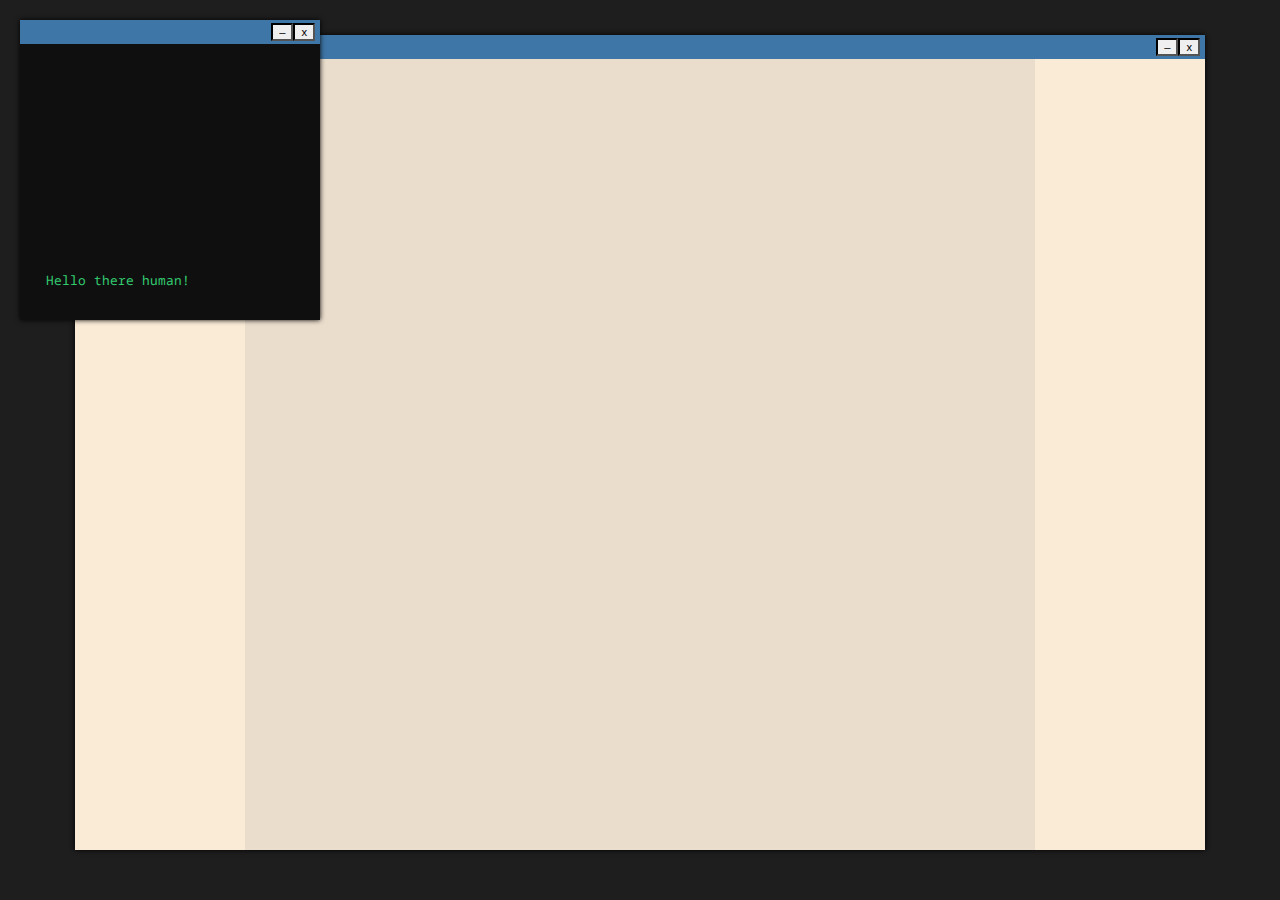
<file: TicTacToe/index.html>
<!DOCTYPE html>
<html lang="en">
<head>
    <meta charset="UTF-8">
    <meta name="viewport" content="width=device-width, initial-scale=1.0">
    <title>Tic Tac Toe</title>
    
    
    <template id="_Box">
        <div >
            
        </div>
    </template>

    <template id="_Terminal">
        <div>
            <div>
                <span class="terminal_text">
                </span>
                <span class="loading_ellipsis">...</span>
            </div>
        </div>
        
    </template>

    <template id="_Window">
            <header>
                <div class="window_title">
                    
                </div>
                <button>–</button>
                <button>x</button>
            </header>
    </template>

    <script src="CTicTacToe.js"></script>
    <script src="ui.js"></script>
    <script src="game.js"></script>
    <link rel="stylesheet" type="text/css" href="style.css" />

</head>
<body>
    <iup-window id="board_window">
        <div>
            <iup-board></iup-board>
        </div>
    </iup-window>
    <iup-window id="terminal_window">
        <div>
            <iup-terminal id="typing_terminal">
            </iup-terminal>
        </div>
    </iup-window>
</body>
</html>
</file>
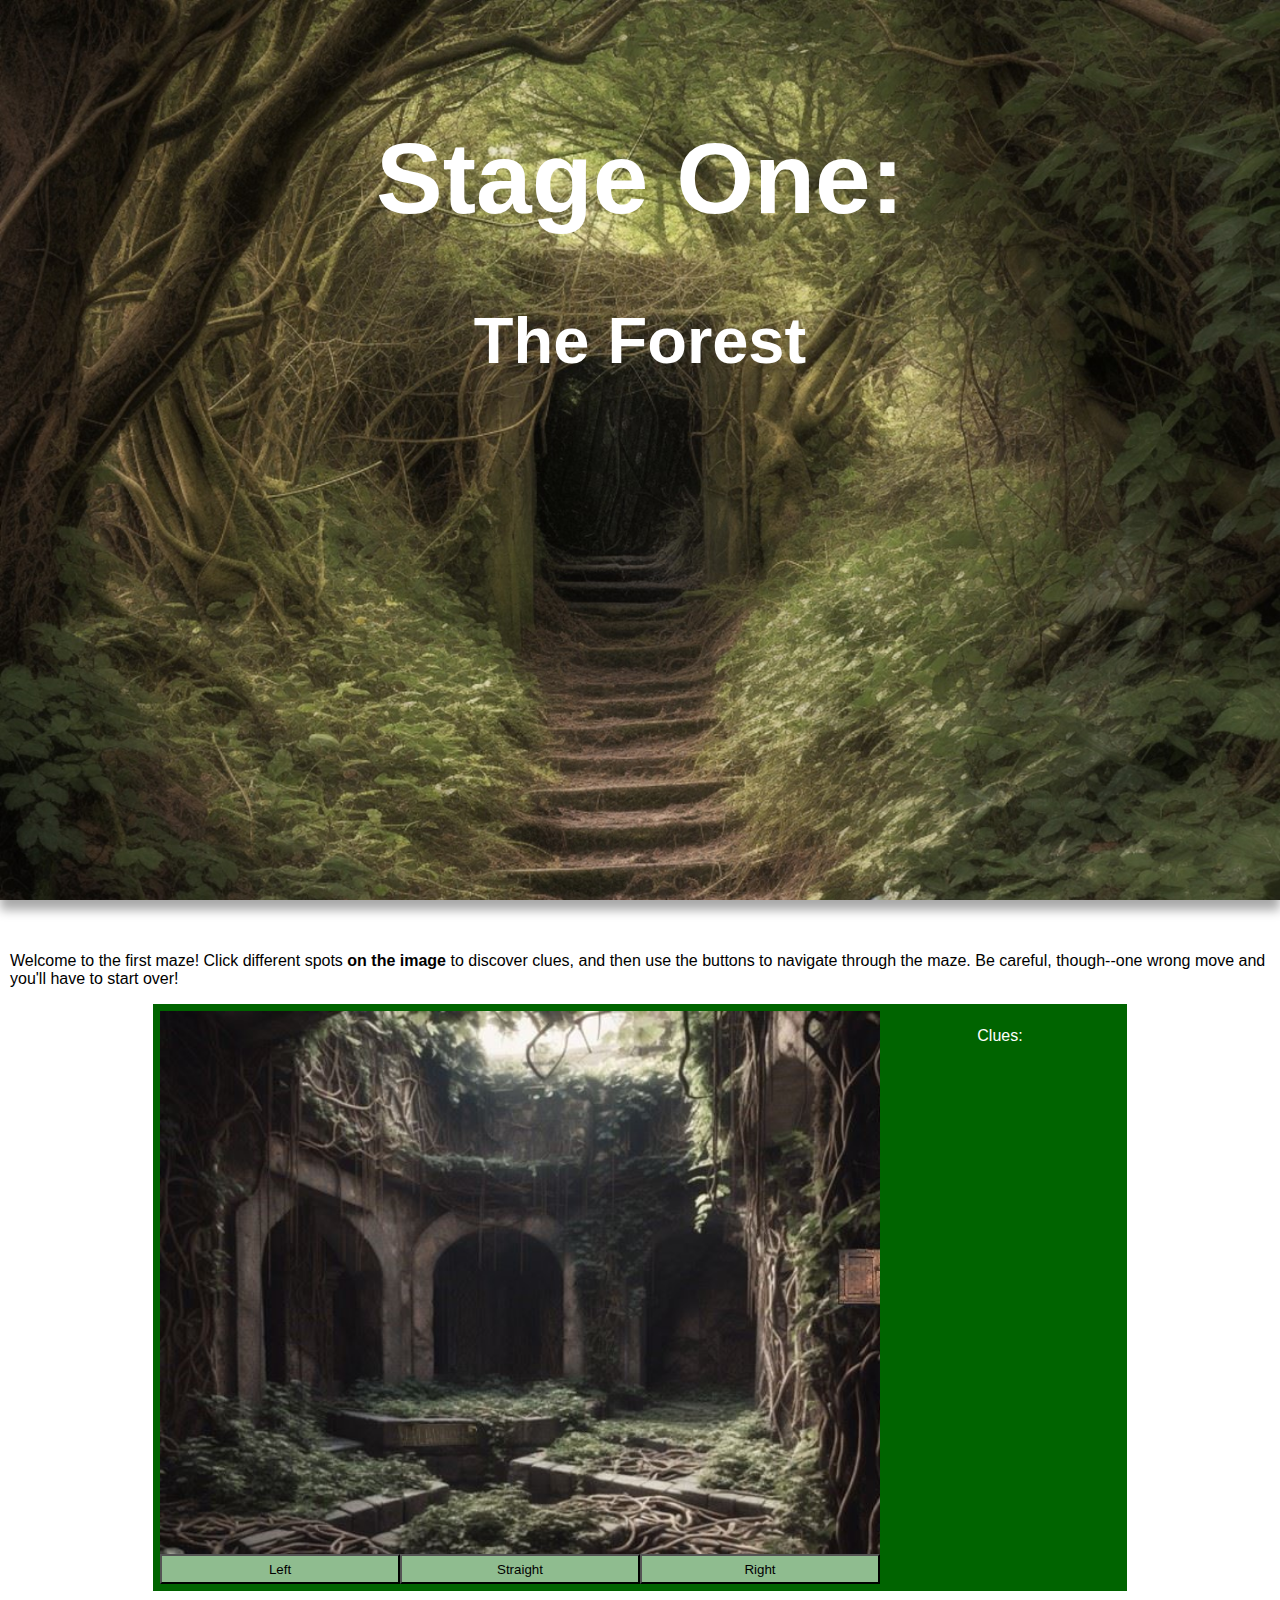
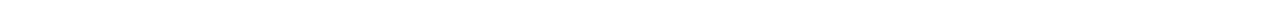
<file: FirstMaze.html>
<!DOCTYPE html>
<html lang="en">
<head>
    <!--Pictures were generated by Midjourney-->
    <meta charset="UTF-8">
    <meta name="viewport" content="width=device-width, initial-scale=1.0">
    <title>First Maze</title>
    <style>
        body{
            margin: 0;
            padding: 0;
            font-family:'Segoe UI', Tahoma, Geneva, Verdana, sans-serif;
        }
        h1, h2, .display{
            margin-left: auto;
            margin-right: auto;
        }
        h1{
            font-size: 100px;
            color: white;
        }
        h2{
            font-size: 65px;
            color: white;
        }
        button{
            background-color:darkseagreen;
        }
        button:hover{
            background-color:rgb(100, 136, 100);
            color: white;
        }

        .title{
            background-image: url(Forest.JPG);
            background-attachment: fixed;
            background-repeat: no-repeat;
            background-size: cover;
            top: 0;
            height:  100vh;
            box-shadow: 0px 10px 10px darkgrey;
        }

        .display{
            display: grid;
            grid-template-rows:  repeat(2, 1fr);
            grid-template-columns:  repeat(4, 1fr);
            width: 75%;
            border: 7px solid darkgreen;
            background-color: darkgreen;
            min-width: 250px;
        }
        #mazeImage{
            grid-row-start: 1;
            grid-row-end: 3;
            grid-column-start: 1;
            grid-column-end: 4;
            width: 100%;
        }
        #left{
            grid-row-start: 3;
            grid-row-end: 4;
            grid-column-start: 1;
            grid-column-end: 2;
            min-height: 30px;
            max-height: 40px;
        } 
        #straight{
            grid-row-start: 3;
            grid-row-end: 4;
            grid-column-start: 2;
            grid-column-end: 3;
            min-height: 30px;
            max-height: 40px;
        } 
        #right{
            grid-row-start: 3;
            grid-row-end: 4;
            grid-column-start: 2;
            grid-column: 3;
            min-height: 30px;
            max-height: 40px;
        }
        .sidepanel{
            grid-row-start: 1;
            grid-row-end: 4;
            grid-column-start: 4;
            grid-column-end: 5;
            background-color:darkgreen;
            color: white;
        }
        #notes{
            max-width: 100%;
            min-width: 80%;
            min-height: 25%;
            max-height: 80%;
            visibility: hidden;
        }
        #key{
            color: white;
            visibility: hidden;
        }

        .instructions{
            margin: 10px;
        }

    </style>
</head>
<body>
    <div class="title">
        <br>
        <br>
        <br>
        <h1 align="center">Stage One:</h1>
        <h2 align = "center">The Forest</h2>
        <br>
    </div>
    <br>
    <br>
    <div class="instructions">
        <p margin="20px">Welcome to the first maze!  Click different spots <b>on the image</b> to discover clues, and then use the buttons to navigate through the maze.  Be careful, though--one wrong move and you'll have to start over!</p>
    </div>

    <div class="display" align="center">
        <img id="mazeImage" src="GreenOneFinal.JPG">
        <button id="left" >Left</button>
        <button id="straight">Straight</button>
        <button id="right">Right</button>
        <div class="sidepanel">
            <p>Clues:  </p>
            <textarea id="notes">Welcome to the maze!  Click around to look for clues! &#13;&#10Hint:  Look around the bottom left quadrant of the image.</textarea>
            <p id="key">Go Left</p>
        </div>
    </div>
    <br>


    <script defer>
        let mazeImage = document.getElementById("mazeImage");
        let notes = document.getElementById("notes");
        let key = document.getElementById("key");
        let left = document.getElementById("left");
        let straight = document.getElementById("straight");
        let right = document.getElementById("right");

        let scene = 1;

        mazeImage.onclick = function(){
            let x = event.offsetX;
            let y = event.offsetY;
            console.log(x, y);
            console.log(mazeImage.width +", "+ mazeImage.height);
            if (scene == 1){
                //note
                if(x>0.95*mazeImage.width && x<mazeImage.width && y>0.44*mazeImage.height && y<0.53*mazeImage.height){
                    console.log("Success!");
                    notes.style.visibility = "visible";
                }
                //clue
                if(x>0.31*mazeImage.width && x<0.45*mazeImage.width && y>0.74*mazeImage.height && y<0.80*mazeImage.height){
                    key.style.visibility = "visible";
                }
            }
            if (scene == 2){
                //notes
                if(x>0.43*mazeImage.width && x<0.47*mazeImage.width && y>0.80*mazeImage.height && y<0.87*mazeImage.height){
                    notes.style.visibility = "visible";
                }
            }
            if (scene == 3){
                //notes
                if(x>0.68*mazeImage.width && x<0.72*mazeImage.width && y>0.26*mazeImage.height && y<0.33*mazeImage.height){
                    notes.style.visibility = "visible";
                }
            }
        }

        let fail = function(){
            scene = 100;
            mazeImage.src = 'DeadEndThree.JPG';
            notes.style.visibility = "visible";
            key.style.visibility = "hidden";
            notes.value = "Sorry, it looks like you hit a dead end!  Refresh the page to try again.";
            left.style.visibility = "hidden";
            straight.style.visibility = "hidden";
            right.style.visibility = "hidden";
        }
        let clearInventory = function(){
            notes.style.visibility = "hidden";
            key.style.visibility = "hidden";
        }

        left.onclick = function(){//success
            //Setting up the scene
            mazeImage.src = "GreenTwoFinal.JPG";
            scene = 2;
            clearInventory();
            notes.value = "Derecha\nBeing bilingual (or having Google) might help here";
            //navigation
            left.onclick = function(){//fail2
                fail();
            }
            straight.onclick = function(){//fail2
                fail();
            }
            right.onclick = function(){//success2
                //Setting up the scene
                mazeImage.src = "GreenThreeFinal.JPG";
                scene = 3;
                clearInventory();
                notes.value = "Tout droit";
                //navigation
                left.onclick = function(){//fail3
                    fail();
                }
                straight.onclick = function(){
                    mazeImage.src = "GreenEnd.JPG";
                    scene = 4;
                    notes.style.visibility = "visible";
                    notes.value = "Congratulations, you have completed stage one of the maze!  Click the link to continue.";
                    left.style.visibility = "hidden";
                    straight.innerHTML = "<a href='https://lainey-moffett.github.io/SavingWinterTwo/SecondMaze'>Click here to move on</a>";
                    right.style.visibility = "hidden";
                }
                right.onclick = function(){//fail3
                    fail();
                }
            }
        }
        straight.onclick = function(){//fail
            fail();
        }
        right.onclick = function(){//fail
            fail();
        }

    </script>
</body>
</html>
</file>
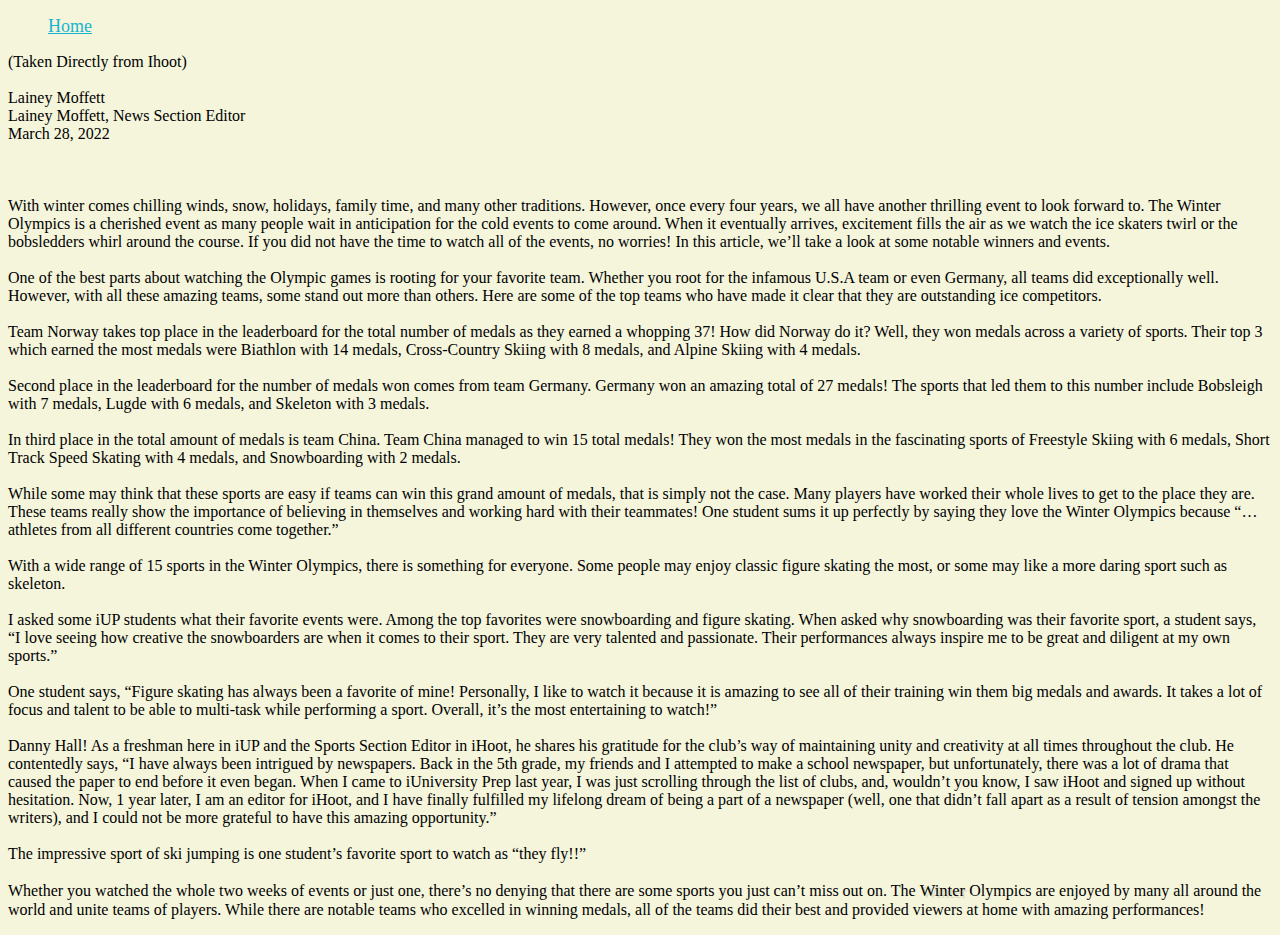
<file: iHootArticleFive.html>
<!DOCTYPE html>
<html lang="en">
<head>
    <meta charset="UTF-8">
    <meta http-equiv="X-UA-Compatible" content="IE=edge">
    <meta name="viewport" content="width=device-width, initial-scale=1.0">
    <link rel="stylesheet", href="ihoot1.css">
    <title>THE WONDERFUL WINTER OLYMPICS</title>
</head>
<body>

    <div class="navbar">
        <nav>
            <ul>
                <a href="index.html" id="homepage" align = "center" style="color: #19b3d1; font-size: large;">Home</a>
            </ul>
        </nav>
    </div>

    <p>
        (Taken Directly from Ihoot)
        <br> <br>
        Lainey Moffett
        <br>
        Lainey Moffett, News Section Editor
        <br>
        March 28, 2022
        <br>
        <br>
        <br>
        <br>
        With winter comes chilling winds, snow, holidays, family time, and many other traditions. However, once every four years, we all have another thrilling event to look forward to. The Winter Olympics is a cherished event as many people wait in anticipation for the cold events to come around. When it eventually arrives, excitement fills the air as we watch the ice skaters twirl or the bobsledders whirl around the course. If you did not have the time to watch all of the events, no worries! In this article, we’ll take a look at some notable winners and events.  
        <br>
         <br>

         One of the best parts about watching the Olympic games is rooting for your favorite team. Whether you root for the infamous U.S.A team or even Germany, all teams did exceptionally well. However, with all these amazing teams, some stand out more than others. Here are some of the top teams who have made it clear that they are outstanding ice competitors.
<br>
<br>
Team Norway takes top place in the leaderboard for the total number of medals as they earned a whopping 37! How did Norway do it? Well, they won medals across a variety of sports. Their top 3 which earned the most medals were Biathlon with 14 medals, Cross-Country Skiing with 8 medals, and Alpine Skiing with 4 medals. 
<br>
<br>
Second place in the leaderboard for the number of medals won comes from team Germany.  Germany won an amazing total of 27 medals! The sports that led them to this number include Bobsleigh with 7 medals, Lugde with 6 medals, and Skeleton with 3 medals. 
<br>
<br>
In third place in the total amount of medals is team China. Team China managed to win 15 total medals! They won the most medals in the fascinating sports of Freestyle Skiing with 6 medals, Short Track Speed Skating with 4 medals, and Snowboarding with 2 medals. 
<br>
<br>
While some may think that these sports are easy if teams can win this grand amount of medals, that is simply not the case. Many players have worked their whole lives to get to the place they are. These teams really show the importance of believing in themselves and working hard with their teammates! One student sums it up perfectly by saying they love the Winter Olympics because “…athletes from all different countries come together.”
         <br>
         <br>
         With a wide range of 15 sports in the Winter Olympics, there is something for everyone. Some people may enjoy classic figure skating the most, or some may like a more daring sport such as skeleton. 
<br>
<br>
I asked some iUP students what their favorite events were. Among the top favorites were snowboarding and figure skating. When asked why snowboarding was their favorite sport, a student says, “I love seeing how creative the snowboarders are when it comes to their sport. They are very talented and passionate. Their performances always inspire me to be great and diligent at my own sports.” 
<br>
<br>
One student says, “Figure skating has always been a favorite of mine! Personally, I like to watch it because it is amazing to see all of their training win them big medals and awards. It takes a lot of focus and talent to be able to multi-task while performing a sport. Overall, it’s the most entertaining to watch!”
<br>
<br>
Danny Hall! As a freshman here in iUP and the Sports Section Editor in iHoot, he shares his gratitude for the club’s way of maintaining unity and creativity at all times throughout the club. He contentedly says, “I have always been intrigued by newspapers. Back in the 5th grade, my friends and I attempted to make a school newspaper, but unfortunately, there was a lot of drama that caused the paper to end before it even began. When I came to iUniversity Prep last year, I was just scrolling through the list of clubs, and, wouldn’t you know, I saw iHoot and signed up without hesitation. Now, 1 year later, I am an editor for iHoot, and I have finally fulfilled my lifelong dream of being a part of a newspaper (well, one that didn’t fall apart as a result of tension amongst the writers), and I could not be more grateful to have this amazing opportunity.” 
<br>
<br>
The impressive sport of ski jumping is one student’s favorite sport to watch as “they fly!!”
<br>
<br>
Whether you watched the whole two weeks of events or just one, there’s no denying that there are some sports you just can’t miss out on. The <a id="key" href="key5.txt" download><mark>Winter </mark></a> Olympics are enjoyed by many all around the world and unite teams of players. While there are notable teams who excelled in winning medals, all of the teams did their best and provided viewers at home with amazing performances!

</body>
</html>
</file>
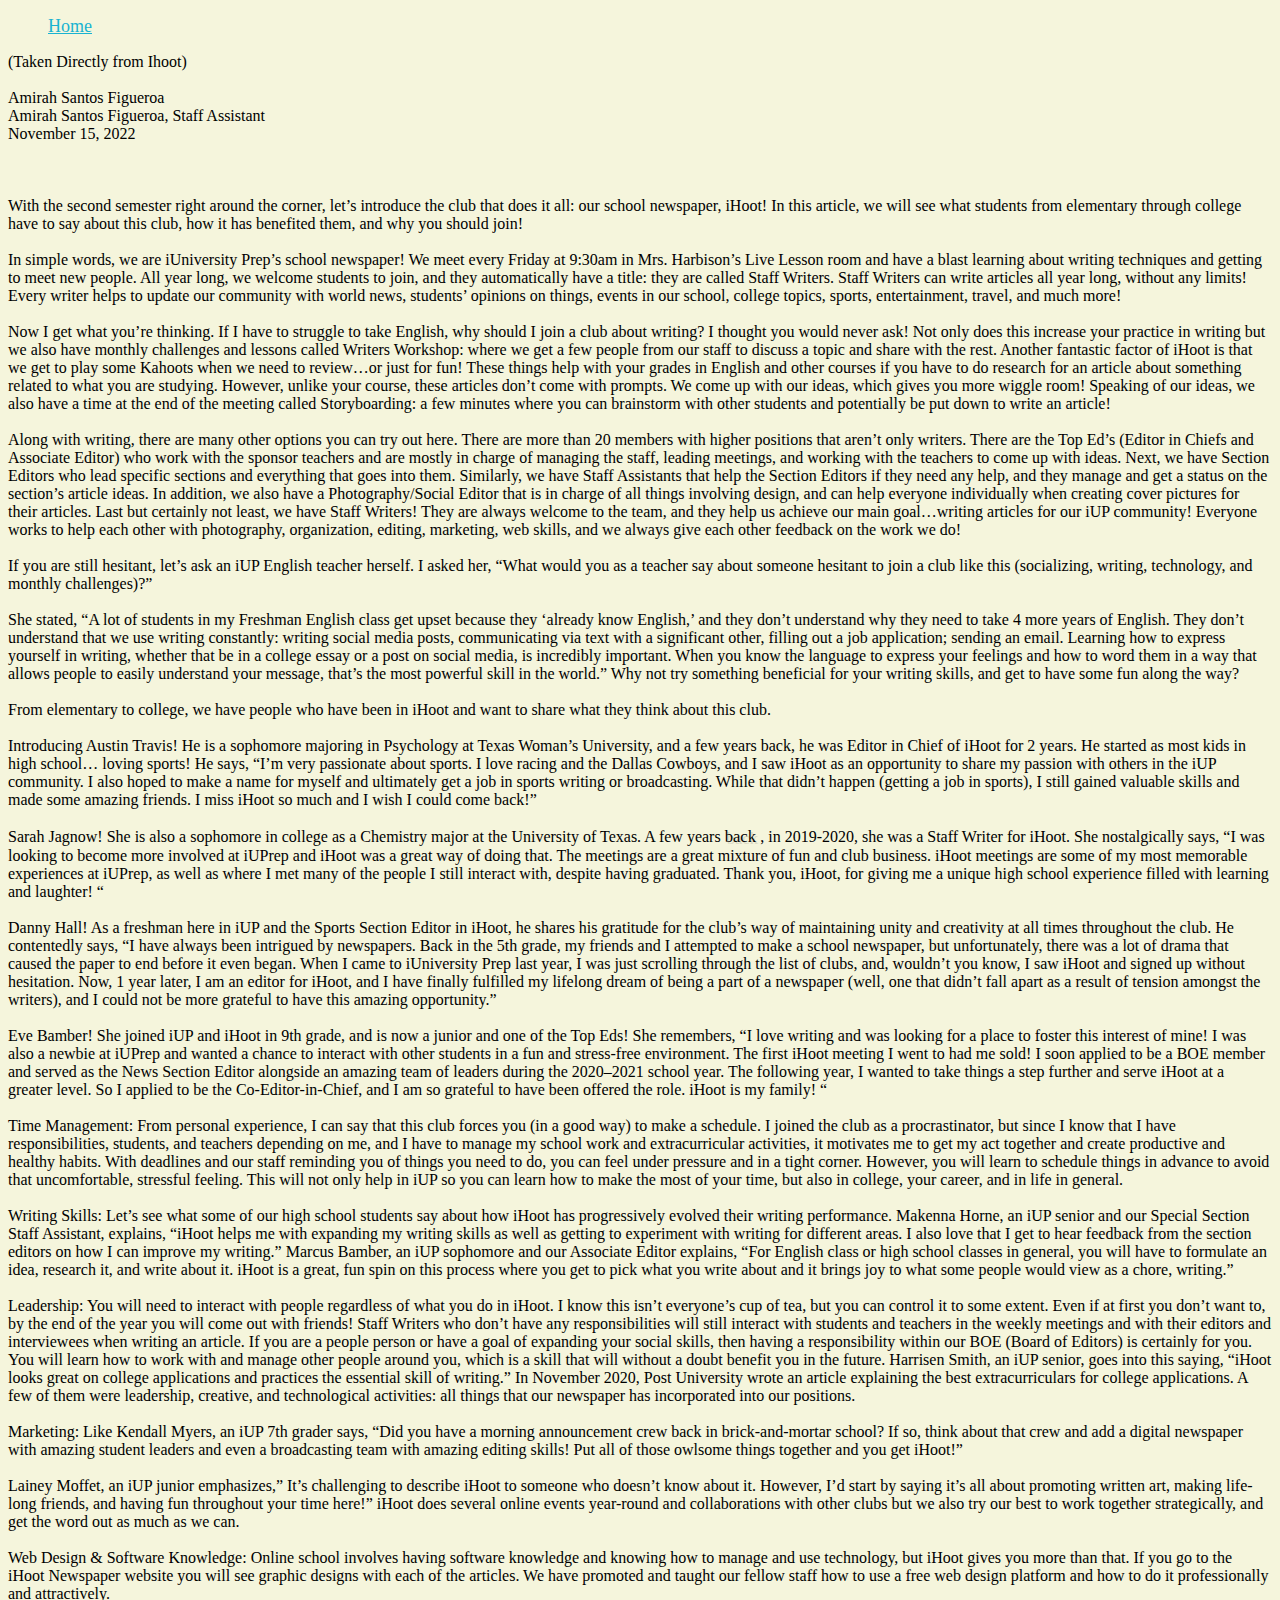
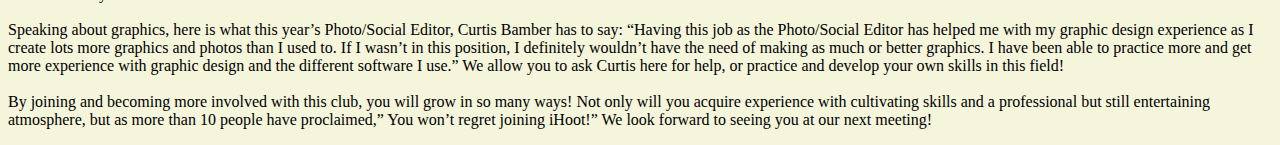
<file: iHootArticleFour.html>
<!DOCTYPE html>
<html lang="en">
<head>
    <meta charset="UTF-8">
    <meta http-equiv="X-UA-Compatible" content="IE=edge">
    <meta name="viewport" content="width=device-width, initial-scale=1.0">
    <link rel="stylesheet", href="ihoot1.css">
    <title>WHY JOIN IHOOT?</title>
</head>
<body>

    <div class="navbar">
        <nav>
            <ul>
                <a href="/Homepage/home.html" id="homepage" align = "center" style="color: #19b3d1; font-size: large;">Home</a>
            </ul>
        </nav>
    </div>

    <p>
        (Taken Directly from Ihoot)
        <br> <br>
        Amirah Santos Figueroa
        <br>
        Amirah Santos Figueroa, Staff Assistant
        <br>
        November 15, 2022
        <br>
        <br>
        <br>
        <br>
        With the second semester right around the corner, let’s introduce the club that does it all: our school newspaper, iHoot! In this article, we will see what students from elementary through college have to say about this club, how it has benefited them, and why you should join! 
        <br>
         <br>

In simple words, we are iUniversity Prep’s school newspaper! We meet every Friday at 9:30am in Mrs. Harbison’s Live Lesson room and have a blast learning about writing techniques and getting to meet new people. All year long, we welcome students to join, and they automatically have a title: they are called Staff Writers. Staff Writers can write articles all year long, without any limits! Every writer helps to update our community with world news, students’ opinions on things, events in our school, college topics, sports, entertainment, travel, and much more!
<br>
<br>
Now I get what you’re thinking. If I have to struggle to take English, why should I join a club about writing? I thought you would never ask! Not only does this increase your practice in writing but we also have monthly challenges and lessons called Writers Workshop: where we get a few people from our staff to discuss a topic and share with the rest. Another fantastic factor of iHoot is that we get to play some Kahoots when we need to review…or just for fun! These things help with your grades in English and other courses if you have to do research for an article about something related to what you are studying. However, unlike your course, these articles don’t come with prompts. We come up with our ideas, which gives you more wiggle room! Speaking of our ideas, we also have a time at the end of the meeting called Storyboarding: a few minutes where you can brainstorm with other students and potentially be put down to write an article!
<br>
<br>
Along with writing, there are many other options you can try out here. There are more than 20 members with higher positions that aren’t only writers. There are the Top Ed’s (Editor in Chiefs and Associate Editor) who work with the sponsor teachers and are mostly in charge of managing the staff, leading meetings, and working with the teachers to come up with ideas. Next, we have Section Editors who lead specific sections and everything that goes into them. Similarly, we have Staff Assistants that help the Section Editors if they need any help, and they manage and get a status on the section’s article ideas. In addition, we also have a Photography/Social Editor that is in charge of all things involving design, and can help everyone individually when creating cover pictures for their articles. Last but certainly not least, we have Staff Writers! They are always welcome to the team, and they help us achieve our main goal…writing articles for our iUP community! Everyone works to help each other with photography, organization, editing, marketing, web skills, and we always give each other feedback on the work we do!
<br>
<br>
If you are still hesitant, let’s ask an iUP English teacher herself. I asked her, “What would you as a teacher say about someone hesitant to join a club like this (socializing, writing, technology, and monthly challenges)?”
<br>
<br>
She stated, “A lot of students in my Freshman English class get upset because they ‘already know English,’ and they don’t understand why they need to take 4 more years of English. They don’t understand that we use writing constantly: writing social media posts, communicating via text with a significant other, filling out a job application; sending an email. Learning how to express yourself in writing, whether that be in a college essay or a post on social media, is incredibly important. When you know the language to express your feelings and how to word them in a way that allows people to easily understand your message, that’s the most powerful skill in the world.” Why not try something beneficial for your writing skills, and get to have some fun along the way?
         <br>
         <br>
         From elementary to college, we have people who have been in iHoot and want to share what they think about this club.
<br>
<br>
Introducing Austin Travis! He is a sophomore majoring in Psychology at Texas Woman’s University, and a few years back, he was Editor in Chief of iHoot for 2 years. He started as most kids in high school… loving sports! He says, “I’m very passionate about sports. I love racing and the Dallas Cowboys, and I saw iHoot as an opportunity to share my passion with others in the iUP community. I also hoped to make a name for myself and ultimately get a job in sports writing or broadcasting. While that didn’t happen (getting a job in sports), I still gained valuable skills and made some amazing friends. I miss iHoot so much and I wish I could come back!”
<br>
<br>
Sarah Jagnow! She is also a sophomore in college as a Chemistry major at the University of Texas. A few years <a id="key" href="key4.txt" download><mark>back </mark></a>, in 2019-2020, she was a Staff Writer for iHoot. She nostalgically says, “I was looking to become more involved at iUPrep and iHoot was a great way of doing that. The meetings are a great mixture of fun and club business. iHoot meetings are some of my most memorable experiences at iUPrep, as well as where I met many of the people I still interact with, despite having graduated. Thank you, iHoot, for giving me a unique high school experience filled with learning and laughter! “
<br>
<br>
Danny Hall! As a freshman here in iUP and the Sports Section Editor in iHoot, he shares his gratitude for the club’s way of maintaining unity and creativity at all times throughout the club. He contentedly says, “I have always been intrigued by newspapers. Back in the 5th grade, my friends and I attempted to make a school newspaper, but unfortunately, there was a lot of drama that caused the paper to end before it even began. When I came to iUniversity Prep last year, I was just scrolling through the list of clubs, and, wouldn’t you know, I saw iHoot and signed up without hesitation. Now, 1 year later, I am an editor for iHoot, and I have finally fulfilled my lifelong dream of being a part of a newspaper (well, one that didn’t fall apart as a result of tension amongst the writers), and I could not be more grateful to have this amazing opportunity.” 
<br>
<br>
Eve Bamber! She joined iUP and iHoot in 9th grade, and is now a junior and one of the Top Eds! She remembers, “I love writing and was looking for a place to foster this interest of mine! I was also a newbie at iUPrep and wanted a chance to interact with other students in a fun and stress-free environment. The first iHoot meeting I went to had me sold! I soon applied to be a BOE member and served as the News Section Editor alongside an amazing team of leaders during the 2020–2021 school year. The following year, I wanted to take things a step further and serve iHoot at a greater level. So I applied to be the Co-Editor-in-Chief, and I am so grateful to have been offered the role. iHoot is my family! “
<br>
<br>
Time Management: From personal experience, I can say that this club forces you (in a good way) to make a schedule. I joined the club as a procrastinator, but since I know that I have responsibilities, students, and teachers depending on me, and I have to manage my school work and extracurricular activities, it motivates me to get my act together and create productive and healthy habits. With deadlines and our staff reminding you of things you need to do, you can feel under pressure and in a tight corner. However, you will learn to schedule things in advance to avoid that uncomfortable, stressful feeling. This will not only help in iUP so you can learn how to make the most of your time, but also in college, your career, and in life in general.
<br>
<br>
Writing Skills: Let’s see what some of our high school students say about how iHoot has progressively evolved their writing performance. Makenna Horne, an iUP senior and our Special Section Staff Assistant, explains, “iHoot helps me with expanding my writing skills as well as getting to experiment with writing for different areas. I also love that I get to hear feedback from the section editors on how I can improve my writing.” Marcus Bamber, an iUP sophomore and our Associate Editor explains, “For English class or high school classes in general, you will have to formulate an idea, research it, and write about it. iHoot is a great, fun spin on this process where you get to pick what you write about and it brings joy to what some people would view as a chore, writing.”
<br>
<br>
Leadership: You will need to interact with people regardless of what you do in iHoot. I know this isn’t everyone’s cup of tea, but you can control it to some extent. Even if at first you don’t want to, by the end of the year you will come out with friends! Staff Writers who don’t have any responsibilities will still interact with students and teachers in the weekly meetings and with their editors and interviewees when writing an article. If you are a people person or have a goal of expanding your social skills, then having a responsibility within our BOE (Board of Editors) is certainly for you. You will learn how to work with and manage other people around you, which is a skill that will without a doubt benefit you in the future. Harrisen Smith, an iUP senior, goes into this saying, “iHoot looks great on college applications and practices the essential skill of writing.” In November 2020, Post University wrote an article explaining the best extracurriculars for college applications. A few of them were leadership, creative, and technological activities: all things that our newspaper has incorporated into our positions.
<br>
<br>
Marketing: Like Kendall Myers, an iUP 7th grader says, “Did you have a morning announcement crew back in brick-and-mortar school? If so, think about that crew and add a digital newspaper with amazing student leaders and even a broadcasting team with amazing editing skills! Put all of those owlsome things together and you get iHoot!” 
<br>
<br>
Lainey Moffet, an iUP junior emphasizes,” It’s challenging to describe iHoot to someone who doesn’t know about it. However, I’d start by saying it’s all about promoting written art, making life-long friends, and having fun throughout your time here!” iHoot does several online events year-round and collaborations with other clubs but we also try our best to work together strategically, and get the word out as much as we can.
<br>
<br>
Web Design & Software Knowledge: Online school involves having software knowledge and knowing how to manage and use technology, but iHoot gives you more than that. If you go to the iHoot Newspaper website you will see graphic designs with each of the articles. We have promoted and taught our fellow staff how to use a free web design platform and how to do it professionally and attractively.
<br>
<br>
Speaking about graphics, here is what this year’s Photo/Social Editor, Curtis Bamber has to say: “Having this job as the Photo/Social Editor has helped me with my graphic design experience as I create lots more graphics and photos than I used to. If I wasn’t in this position, I definitely wouldn’t have the need of making as much or better graphics. I have been able to practice more and get more experience with graphic design and the different software I use.” We allow you to ask Curtis here for help, or practice and develop your own skills in this field!
<br>
<br>
By joining and becoming more involved with this club, you will grow in so many ways! Not only will you acquire experience with cultivating skills and a professional but still entertaining atmosphere, but as more than 10 people have proclaimed,” You won’t regret joining iHoot!” We look forward to seeing you at our next meeting!
</body>
</html>
</file>
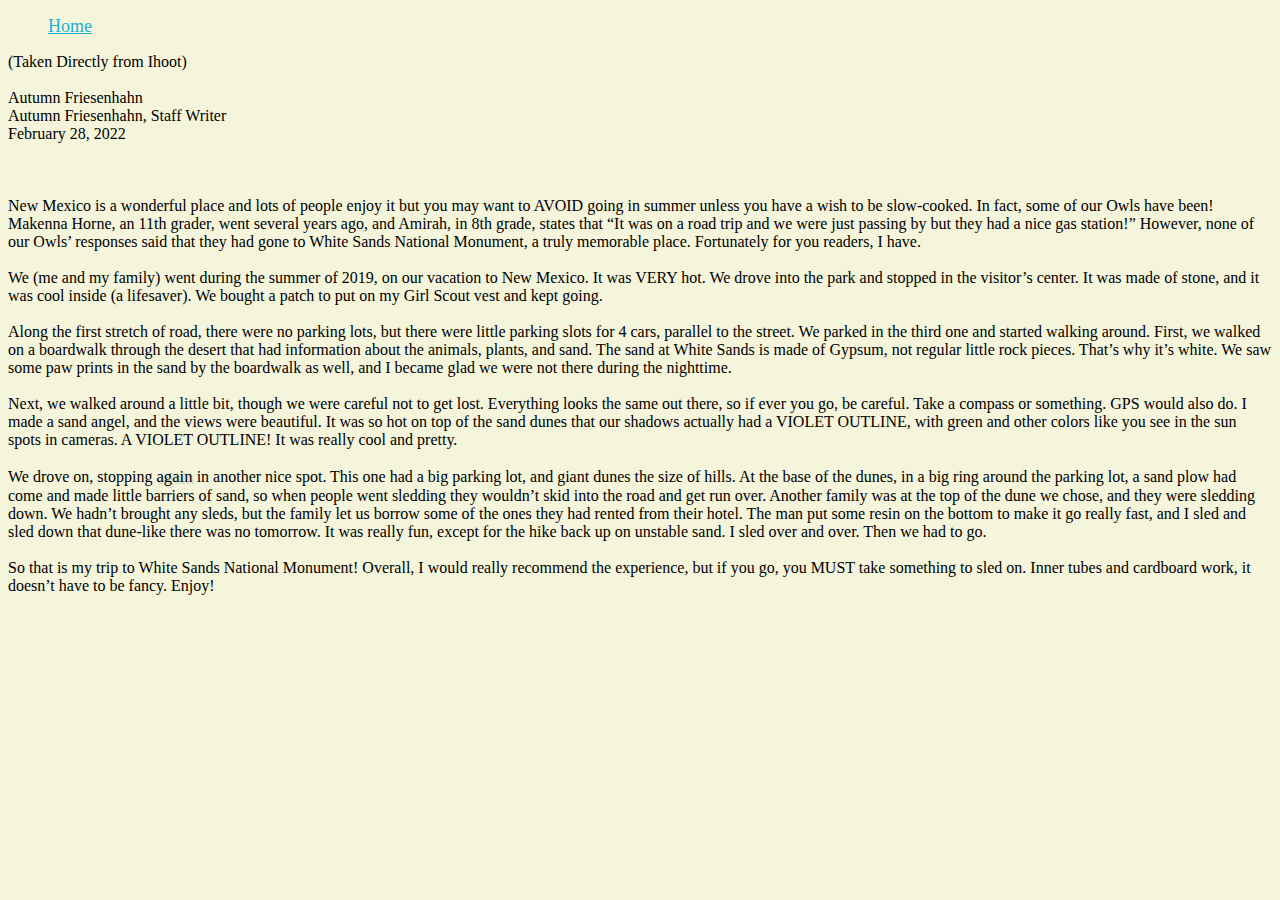
<file: iHootArticleOne.html>
<!DOCTYPE html>
<html lang="en">
<head>
    <meta charset="UTF-8">
    <meta http-equiv="X-UA-Compatible" content="IE=edge">
    <meta name="viewport" content="width=device-width, initial-scale=1.0">
    <link rel="stylesheet", href="ihoot1.css">
    <title>WHITE SANDS</title>
</head>
<body>

    <div class="navbar">
        <nav>
            <ul>
                <a href="index.html" id="homepage" align = "center" style="color: #19b3d1; font-size: large;">Home</a>
            </ul>
        </nav>
    </div>

    <p>
        (Taken Directly from Ihoot)
        <br> <br>
        Autumn Friesenhahn
        <br>
        Autumn Friesenhahn, Staff Writer
        <br>
        February 28, 2022
        <br>
        <br>
        <br>
        <br>
        New Mexico is a wonderful place and lots of people enjoy it but you may want to AVOID going in summer unless you have a wish to be slow-cooked. In fact, some of our Owls have been! Makenna Horne, an 11th grader, went several years ago, and Amirah, in 8th grade, states that “It was on a road trip and we were just passing by but they had a nice gas station!” However, none of our Owls’ responses said that they had gone to White Sands National Monument, a truly memorable place. Fortunately for you readers, I have.
        <br>
         <br>
        
         We (me and my family) went during the summer of 2019, on our vacation to New Mexico. It was VERY hot. We drove into the park and stopped in the visitor’s center. It was made of stone, and it was cool inside (a lifesaver). We bought a patch to put on my Girl Scout vest and kept going. 
        <br>
         <br>
        
         Along the first stretch of road, there were no parking lots, but there were little parking slots for 4 cars, parallel to the street. We parked in the third one and started walking around. First, we walked on a boardwalk through the desert that had information about the animals, plants, and sand. The sand at White Sands is made of Gypsum, not regular little rock pieces. That’s why it’s white. We saw some paw prints in the sand by the boardwalk as well, and I became glad we were not there during the nighttime.
         <br>
         <br>
         Next, we walked around a little bit, though we were careful not to get lost. Everything looks the same out there, so if ever you go, be careful. Take a compass or something. GPS would also do. I made a sand angel, and the views were beautiful. It was so hot on top of the sand dunes that our shadows actually had a VIOLET OUTLINE, with green and other colors like you see in the sun spots in cameras. A VIOLET OUTLINE! It was really cool and pretty.
         <br>
        <br>
        We drove on, stopping <a id="key" href="key1.txt" download><mark>again </mark> in another nice spot. This one had a big parking lot, and giant dunes the size of hills. At the base of the dunes, in a big ring around the parking lot, a sand plow had come and made little barriers of sand, so when people went sledding they wouldn’t skid into the road and get run over. Another family was at the top of the dune we chose, and they were sledding down. We hadn’t brought any sleds, but the family let us borrow some of the ones they had rented from their hotel. The man put some resin on the bottom to make it go really fast, and I sled and sled down that dune-like there was no tomorrow. It was really fun, except for the hike back up on unstable sand. I sled over and over. Then we had to go.
        <br>
        <br>
        So that is my trip to White Sands National Monument! Overall, I would really recommend the experience, but if you go, you MUST take something to sled on. Inner tubes and cardboard work, it doesn’t have to be fancy. Enjoy!
</body>
</html>
</file>
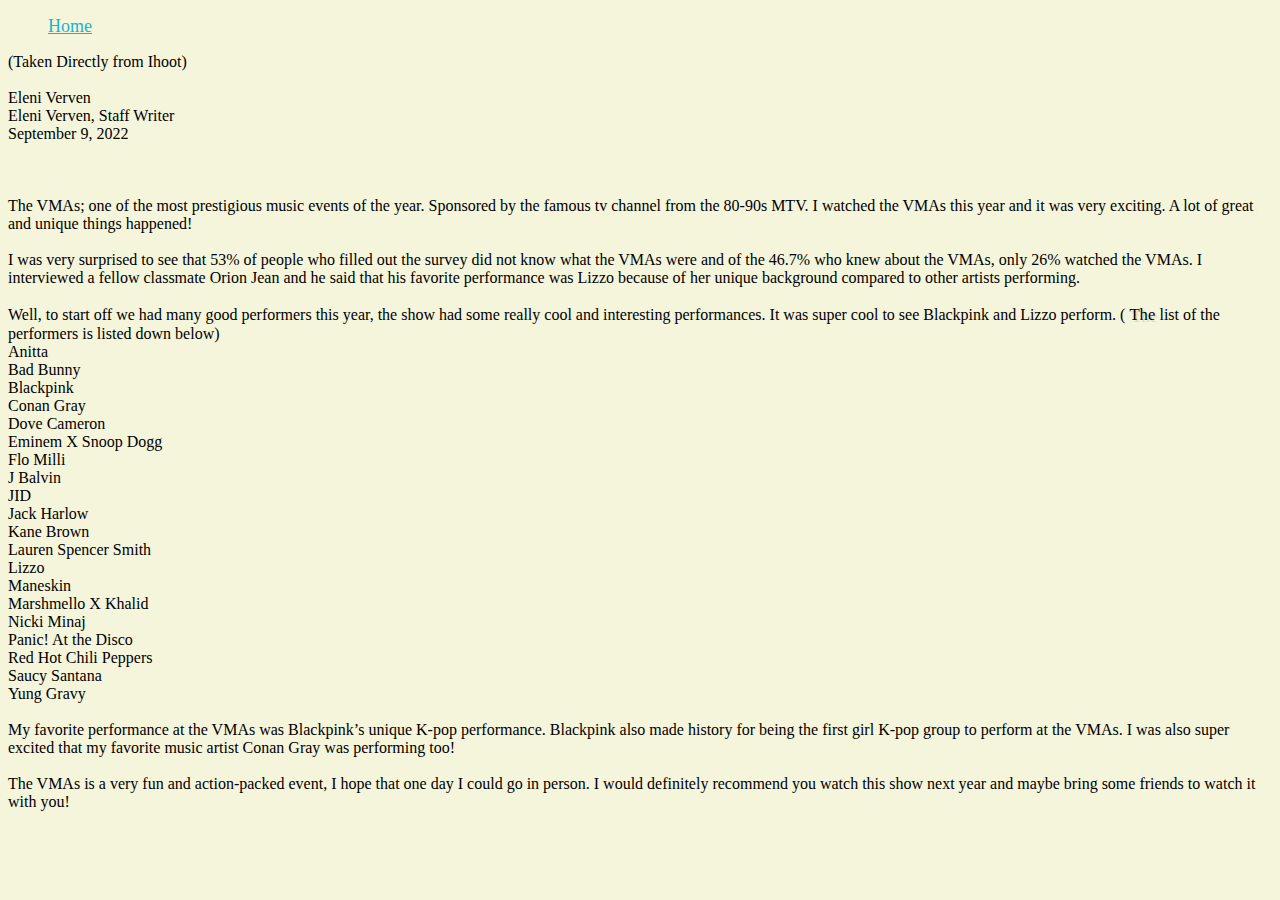
<file: iHootArticleSix.html>
<!DOCTYPE html>
<html lang="en">
<head>
    <meta charset="UTF-8">
    <meta http-equiv="X-UA-Compatible" content="IE=edge">
    <meta name="viewport" content="width=device-width, initial-scale=1.0">
    <link rel="stylesheet", href="ihoot1.css">
    <title>The VMAs</title>
</head>
<body>

    <div class="navbar">
        <nav>
            <ul>
                <a href="index.html" id="homepage" align = "center" style="color: #19b3d1; font-size: large;">Home</a>
            </ul>
        </nav>
    </div>

    <p>
        (Taken Directly from Ihoot)
        <br> <br>
        Eleni Verven
        <br>
        Eleni Verven, Staff Writer
        <br>
        September 9, 2022
        <br>
        <br>
        <br>
        <br>
        The VMAs; one of the most prestigious music events of the year. Sponsored by the famous tv channel from the 80-90s MTV. I watched the VMAs this year and it was very exciting. A lot of great and unique things happened! 
        <br>
         <br>
        
         I was very surprised to see that 53% of people who filled out the survey did not know what the VMAs were and of the 46.7% who knew about the VMAs, only 26% watched the VMAs. I interviewed a fellow classmate Orion Jean and he said that his favorite performance was Lizzo because of her unique background compared to other artists performing.
         <br>
         <br>
         Well, to start off we had many good performers this year, the show had some really cool and interesting performances. It was super cool to see Blackpink and Lizzo perform. ( <a id="key" href="key6.txt" download><mark>The </mark></a>list of the performers is listed down below)
<br>
Anitta 
<br>
Bad Bunny
<br>
Blackpink
<br>
Conan Gray
<br>
Dove Cameron
<br>
Eminem X Snoop Dogg
<br>
Flo Milli 
<br>
J Balvin
<br>
JID
<br>
Jack Harlow
<br>
Kane Brown
<br>
Lauren Spencer Smith
<br>
Lizzo
<br>
Maneskin
<br>
Marshmello X Khalid
<br>
Nicki Minaj
<br>
Panic! At the Disco
<br>
Red Hot Chili Peppers
<br>
Saucy Santana
<br>
Yung Gravy
         <br>
        <br>
        My favorite performance at the VMAs was Blackpink’s unique K-pop performance. Blackpink also made history for being the first girl K-pop group to perform at the VMAs. I was also super excited that my favorite music artist Conan Gray was performing too! 
        <br>
        <br>
        The VMAs is a very fun and action-packed event, I hope that one day I could go in person. I would definitely recommend you watch this show next year and maybe bring some friends to watch it with you!
</body>
</html>
</file>
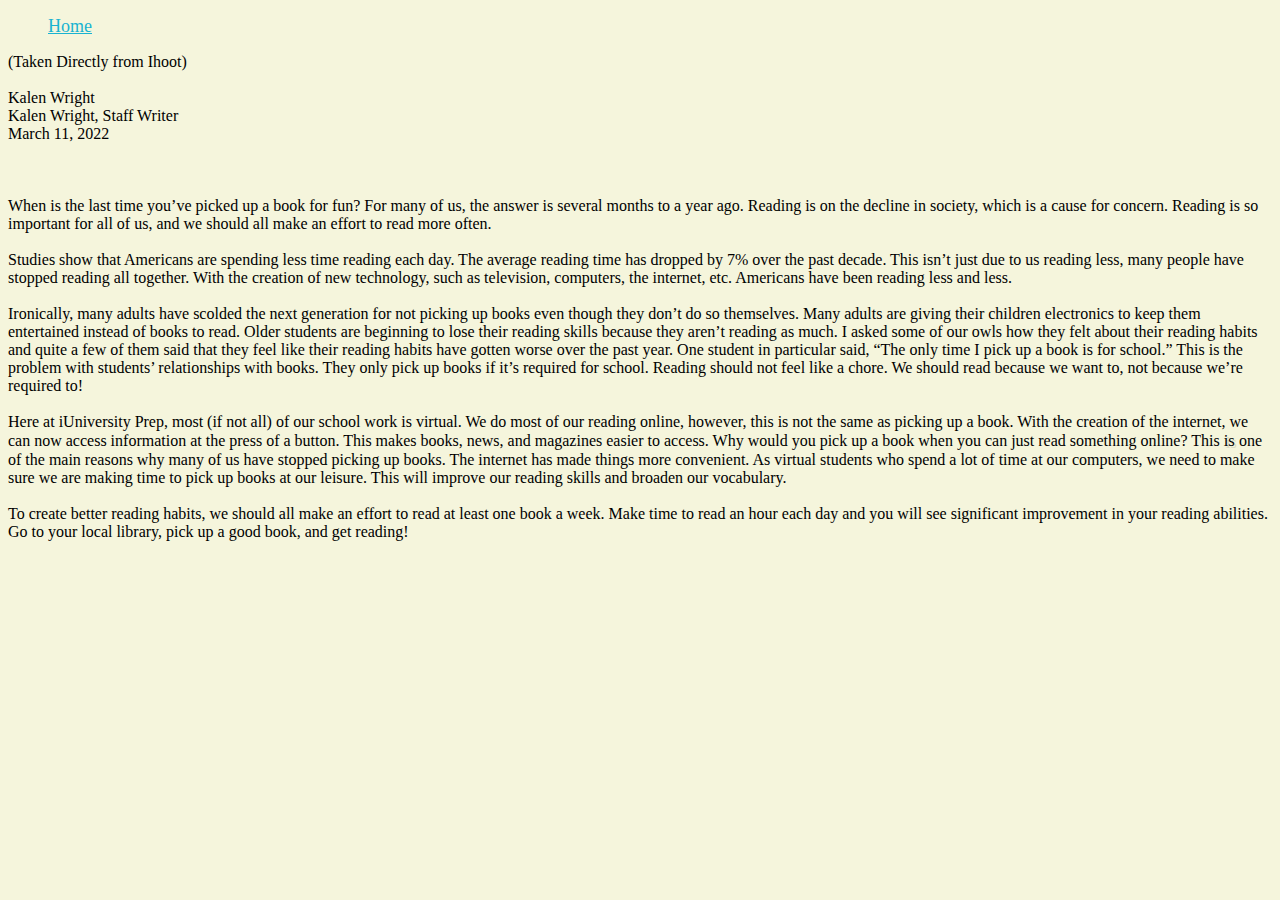
<file: iHootArticleThree.html>
<!DOCTYPE html>
<html lang="en">
<head>
    <meta charset="UTF-8">
    <meta http-equiv="X-UA-Compatible" content="IE=edge">
    <meta name="viewport" content="width=device-width, initial-scale=1.0">
    <link rel="stylesheet", href="ihoot1.css">
    <title>WHY HAS SOCIETY STOPPED READING?</title>
</head>
<body>

    <div class="navbar">
        <nav>
            <ul>
                <a href="index.html" id="homepage" align = "center" style="color: #19b3d1; font-size: large;">Home</a>
            </ul>
        </nav>
    </div>

    <p>
        (Taken Directly from Ihoot)
        <br> <br>
        Kalen Wright
        <br>
        Kalen Wright, Staff Writer
        <br>
        March 11, 2022
        <br>
        <br>
        <br>
        <br>
        When is the last time you’ve picked up a book for fun? For many of us, the answer is several months to a year ago. Reading is on the decline in society, which is a cause for concern. Reading is so important for all of us, and we should all make an effort to read more often. 
        <br>
         <br>
        
         Studies show that Americans are spending less time reading each day. The average reading time has dropped by 7% over the past decade. This isn’t just due to us reading less, many people have stopped reading all together. With the creation of new technology, such as television, computers, the internet, etc. Americans have been reading less and less.
         <br>
         <br>
         Ironically, many adults have scolded the next generation for not picking up books even though they don’t do so themselves. Many adults are giving their children electronics to keep them entertained instead of books to read. Older students are beginning to lose their reading skills because they aren’t reading as much. I asked some of our owls how they felt about their reading habits and quite a few of them said that they feel like their reading habits have gotten worse over the past year. One student in particular said, “The only time I pick up a book is for school.” This is the problem with students’ relationships with books. They only pick up books if it’s required for school. Reading should not feel like a chore. We should read because we want to, not because we’re required to!
         <br>
        <br>
        Here at iUniversity Prep, most (if not all) of our school work is virtual. We do most of our reading online, however, this is not the same as picking up a book. With the creation of the internet, we can now access information at the press of a button. This makes books, news, and magazines easier to access. Why would you pick up a book when you can just read something online? This <a id="key" href="key3.txt" download><mark>is </mark></a> one of the main reasons why many of us have stopped picking up books. The internet has made things more convenient. As virtual students who spend a lot of time at our computers, we need to make sure we are making time to pick up books at our leisure. This will improve our reading skills and broaden our vocabulary.
        <br>
        <br>
        To create better reading habits, we should all make an effort to read at least one book a week. Make time to read an hour each day and you will see significant improvement in your reading abilities. Go to your local library, pick up a good book, and get reading!
</body>
</html>
</file>
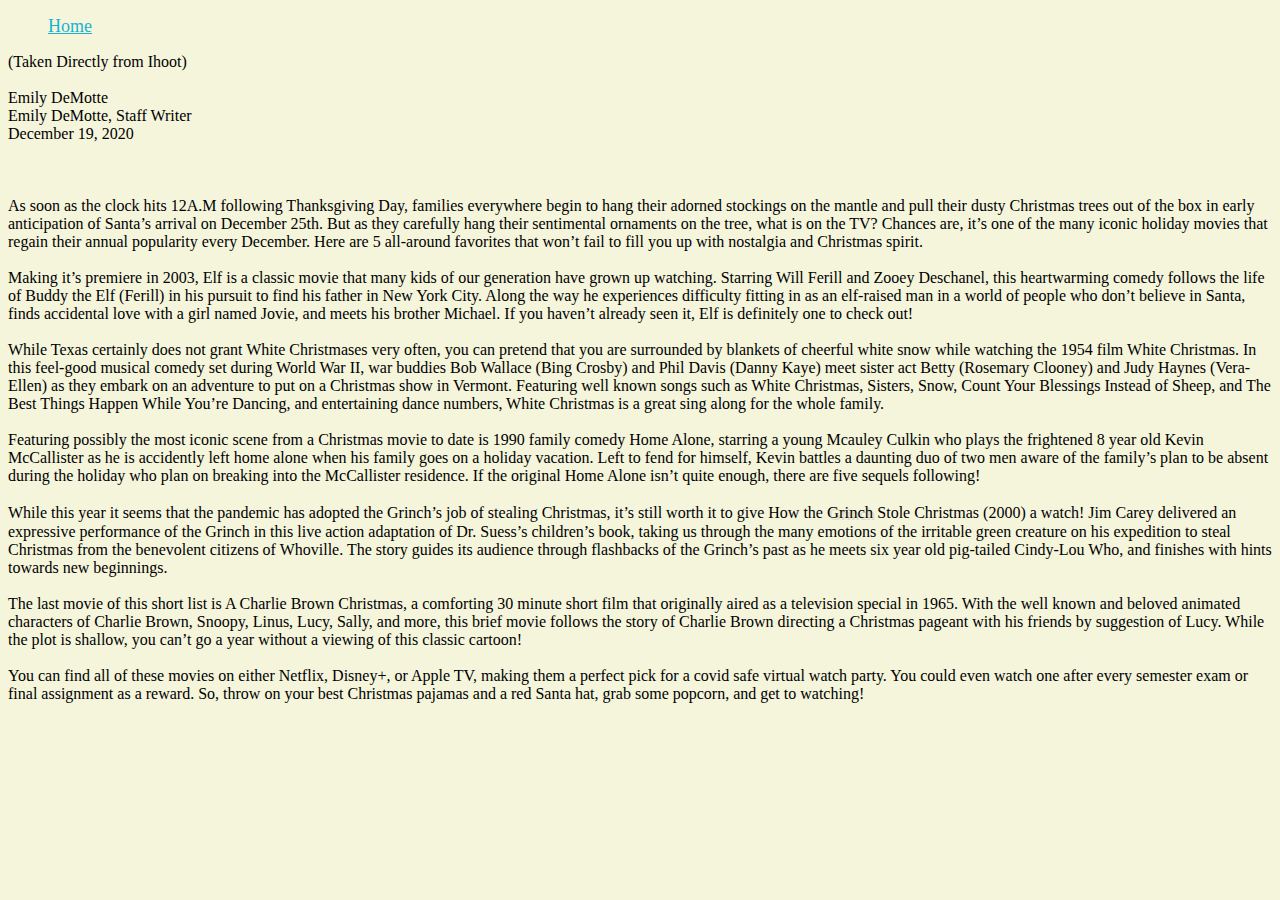
<file: iHootArticleTwo.html>
<!DOCTYPE html>
<html lang="en">
<head>
    <meta charset="UTF-8">
    <meta http-equiv="X-UA-Compatible" content="IE=edge">
    <meta name="viewport" content="width=device-width, initial-scale=1.0">
    <link rel="stylesheet", href="ihoot1.css">
    <title>CHRISTMAS CLASSICS</title>
</head>
<body>

    <div class="navbar">
        <nav>
            <ul>
                <a href="index.html" id="homepage" align = "center" style="color: #19b3d1; font-size: large;">Home</a>
            </ul>
        </nav>
    </div>

    <p>
        (Taken Directly from Ihoot)
        <br> <br>
        Emily DeMotte
        <br>
        Emily DeMotte, Staff Writer
        <br>
        December 19, 2020
        <br>
        <br>
        <br>
        <br>
        As soon as the clock hits 12A.M following Thanksgiving Day, families everywhere begin to hang their adorned stockings on the mantle and pull their dusty Christmas trees out of the box in early anticipation of Santa’s arrival on December 25th. But as they carefully hang their sentimental ornaments on the tree, what is on the TV? Chances are, it’s one of the many iconic holiday movies that regain their annual popularity every December. Here are 5 all-around favorites that won’t fail to fill you up with nostalgia and Christmas spirit. 
        <br>
         <br>
        
         Making it’s premiere in 2003, Elf is a classic movie that many kids of our generation have grown up watching. Starring Will Ferill and Zooey Deschanel, this heartwarming comedy follows the life of Buddy the Elf (Ferill) in his pursuit to find his father in New York City. Along the way he experiences difficulty fitting in as an elf-raised man in a world of people who don’t believe in Santa, finds accidental love with a girl named Jovie, and meets his brother Michael. If you haven’t already seen it, Elf is definitely one to check out! 
         <br>
         <br>
         While Texas certainly does not grant White Christmases very often, you can pretend that you are surrounded by blankets of cheerful white snow while watching the 1954 film White Christmas. In this feel-good musical comedy set during World War II, war buddies Bob Wallace (Bing Crosby) and Phil Davis (Danny Kaye) meet sister act Betty (Rosemary Clooney) and Judy Haynes (Vera-Ellen) as they embark on an adventure to put on a Christmas show in Vermont. Featuring well known songs such as White Christmas, Sisters, Snow, Count Your Blessings Instead of Sheep, and The Best Things Happen While You’re Dancing, and entertaining dance numbers, White Christmas is a great sing along for the whole family.
         <br>
        <br>
        Featuring possibly the most iconic scene from a Christmas movie to date is 1990 family comedy Home Alone, starring a young Mcauley Culkin who plays the frightened 8 year old Kevin McCallister as he is accidently left home alone when his family goes on a holiday vacation. Left to fend for himself, Kevin battles a daunting duo of two men aware of the family’s plan to be absent during the holiday who plan on breaking into the McCallister residence. If the original Home Alone isn’t quite enough, there are five sequels following!
        <br>
        <br>
        While this year it seems that the pandemic has adopted the Grinch’s job of stealing Christmas, it’s still worth it to give How the <a id="key" href="key2.txt" download><mark>Grinch </mark></a> Stole Christmas (2000) a watch! Jim Carey delivered an expressive performance of the Grinch in this live action adaptation of Dr. Suess’s children’s book, taking us through the many emotions of the irritable green creature on his expedition to steal Christmas from the benevolent citizens of Whoville. The story guides its audience through flashbacks of the Grinch’s past as he meets six year old pig-tailed Cindy-Lou Who, and finishes with hints towards new beginnings.
        <br>
        <br>
        The last movie of this short list is A Charlie Brown Christmas, a comforting 30 minute short film that originally aired as a television special in 1965. With the well known and beloved animated characters of Charlie Brown, Snoopy, Linus, Lucy, Sally, and more, this brief movie follows the story of Charlie Brown directing a Christmas pageant with his friends by suggestion of Lucy. While the plot is shallow, you can’t go a year without a viewing of this classic cartoon!
        <br>
        <br>
        You can find all of these movies on either Netflix, Disney+, or Apple TV, making them a perfect pick for a covid safe virtual watch party. You could even watch one after every semester exam or final assignment as a reward. So, throw on your best Christmas pajamas and a red Santa hat, grab some popcorn, and get to watching!
</body>
</html>
</file>
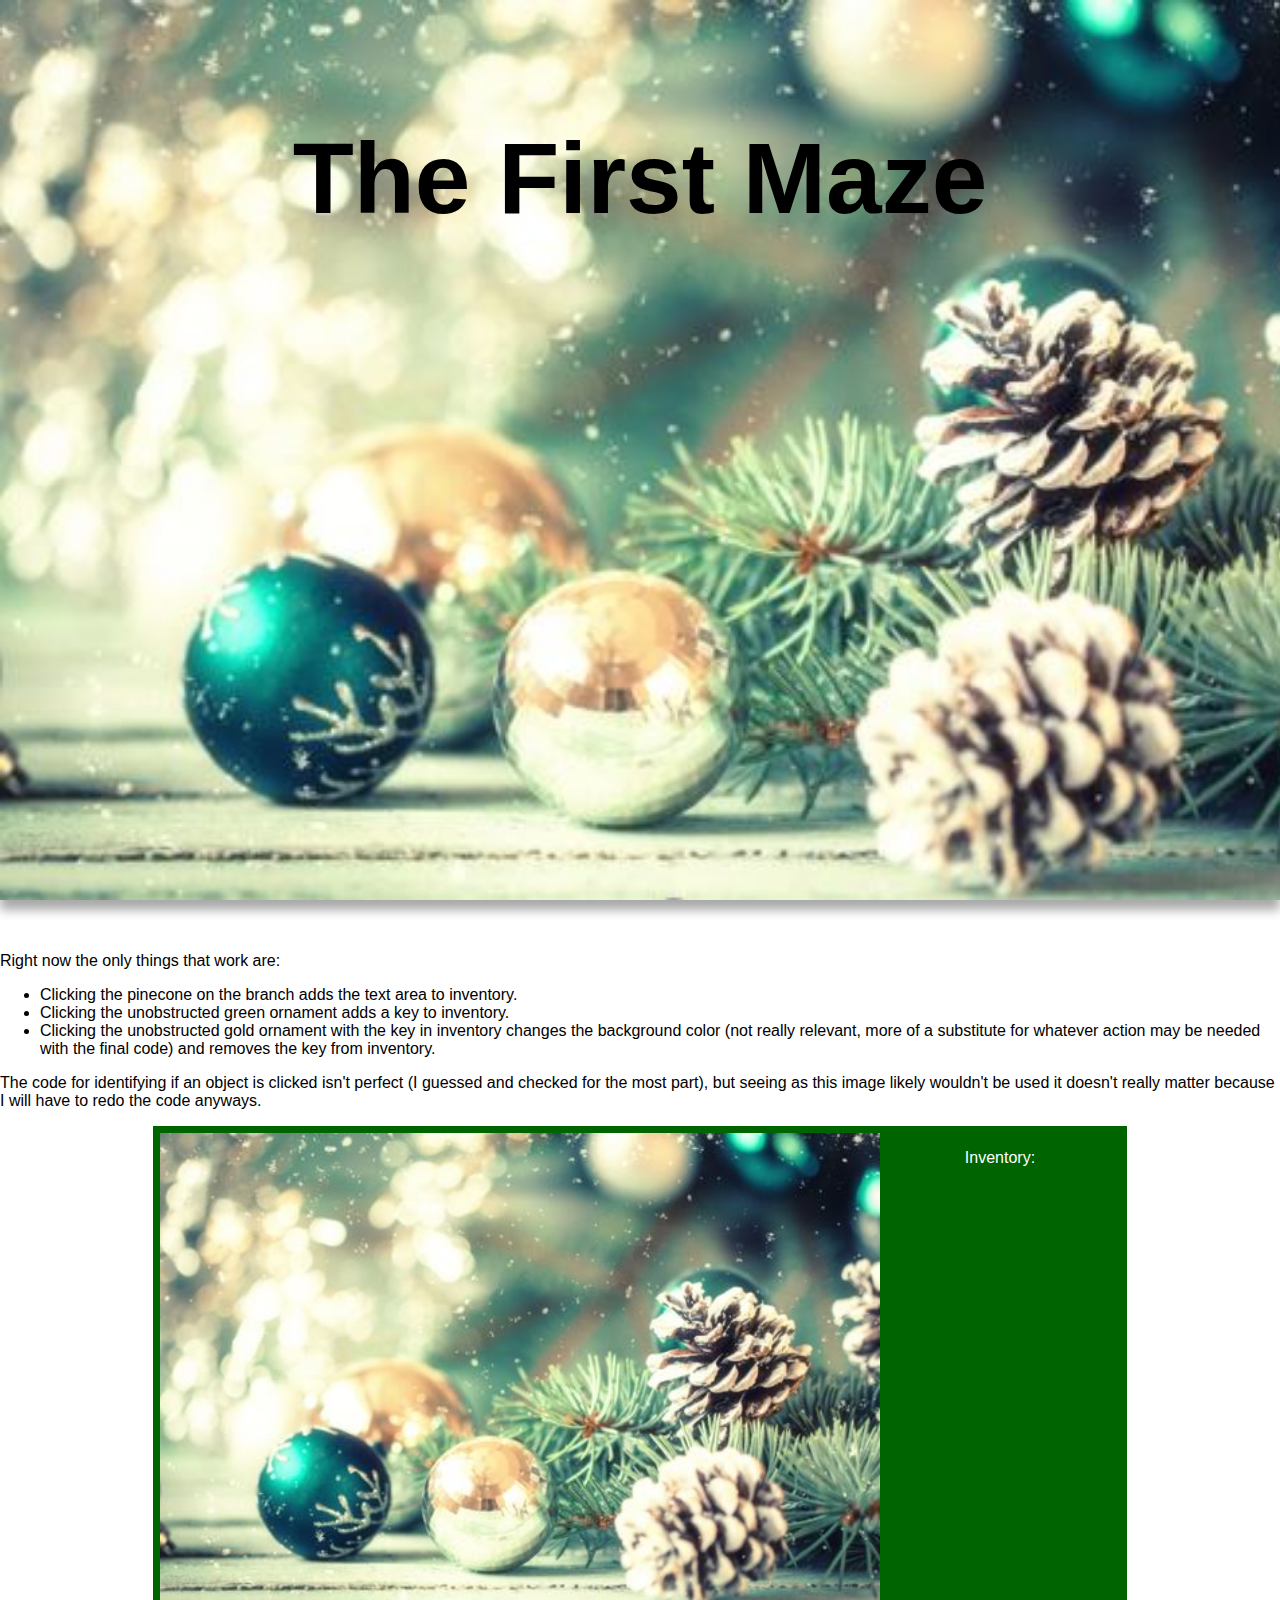
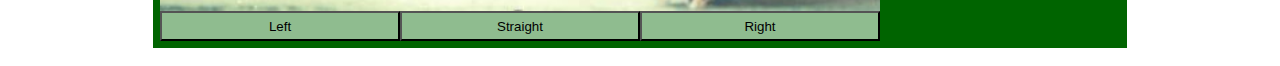
<file: MazeOne.html>
<!DOCTYPE html>
<html lang="en">
<head>
    <meta charset="UTF-8">
    <meta name="viewport" content="width=device-width, initial-scale=1.0">
    <title>First Maze</title>
    <style>
        body{
            margin: 0;
            padding: 0;
            font-family:'Segoe UI', Tahoma, Geneva, Verdana, sans-serif;
        }
        h1, .display{
            margin-left: auto;
            margin-right: auto;
        }
        h1{
            font-size: 100px;
        }
        button{
            background-color:darkseagreen;
        }
        button:hover{
            background-color:rgb(100, 136, 100);
            color: white;
        }

        .title{
            background-image: url(ornament.JPG);
            background-attachment: fixed;
            background-repeat: no-repeat;
            background-size: cover;
            top: 0;
            height:  100vh;
            box-shadow: 0px 10px 10px darkgrey;
        }

        .display{
            display: grid;
            grid-template-rows:  repeat(2, 1fr);
            grid-template-columns:  repeat(4, 1fr);
            width: 75%;
            border: 7px solid darkgreen;
            min-width: 250px;
        }
        #mazeImage{
            grid-row-start: 1;
            grid-row-end: 3;
            grid-column-start: 1;
            grid-column-end: 4;
            width: 100%;
        }
        #left{
            grid-row-start: 3;
            grid-row-end: 4;
            grid-column-start: 1;
            grid-column-end: 2;
            min-height: 30px;
            max-height: 40px;
        } 
        #straight{
            grid-row-start: 3;
            grid-row-end: 4;
            grid-column-start: 2;
            grid-column-end: 3;
            min-height: 30px;
            max-height: 40px;
        } 
        #right{
            grid-row-start: 3;
            grid-row-end: 4;
            grid-column-start: 2;
            grid-column: 3;
            min-height: 30px;
            max-height: 40px;
        }
        .sidepanel{
            grid-row-start: 1;
            grid-row-end: 4;
            grid-column-start: 4;
            grid-column-end: 5;
            background-color:darkgreen;
            color: white;
        }
        #notes{
            min-width: 80%;
            min-height: 25%;
            max-width: 100%;
            max-height: 80%;
            visibility: hidden;
        }
        #key{
            color: white;
            visibility: hidden;
        }

    </style>
</head>
<body>
    <div class="title">
        <br>
        <br>
        <br>
        <h1 align="center">The First Maze</h1>
        <br>
    </div>
    <br>
    <br>
    <p>Right now the only things that work are:  </p>
    <ul>
        <li>Clicking the pinecone on the branch adds the text area to inventory.</li>
        <li>Clicking the unobstructed green ornament adds a key to inventory.</li>
        <li>Clicking the unobstructed gold ornament with the key in inventory changes the background color (not really relevant, more of a substitute for whatever action may be needed with the final code) and removes the key from inventory.</li>
    </ul>
    <p>The code for identifying if an object is clicked isn't perfect (I guessed and checked for the most part), but seeing as this image likely wouldn't be used it doesn't really matter because I will have to redo the code anyways.</p>
    <div class="display" align="center">
        <img id="mazeImage" src="ornament.JPG">
        <button id="left" >Left</button>
        <button id="straight">Straight</button>
        <button id="right">Right</button>
        <div class="sidepanel">
            <p>Inventory:  </p>
            <textarea id="notes"></textarea>
            <p id="key">Key</p>
        </div>
    </div>
    <br>


    <script defer>
        let mazeImage = document.getElementById("mazeImage");
        let notes = document.getElementById("notes");
        let key = document.getElementById("key");

        let isKey = false;
        let noMoreKey = false;

        mazeImage.onclick = function(){
            let x = event.offsetX;
            let y = event.offsetY;
            console.log(x, y);
            console.log(mazeImage.width +", "+ mazeImage.height);
            //pinecone
            if(x>0.68*mazeImage.width && x<0.88*mazeImage.width && y>0.36*mazeImage.height && y<0.56*mazeImage.height){
                console.log("Success!");
                notes.style.visibility = "visible";
            }
            //green ornament
            if(noMoreKey == false && x>0.13*mazeImage.width && x<0.31*mazeImage.width && y>0.63*mazeImage.height && y<0.89*mazeImage.height){
                isKey = true;
                key.style.visibility = "visible";

            }
            //gold ornament
            if(isKey == true && x>0.36*mazeImage.width && x<0.55*mazeImage.width && y>0.64*mazeImage.height && y<0.91*mazeImage.height){
                document.body.style.backgroundColor = "blue";
                isKey = false;
                key.style.visibility = "hidden";
                noMoreKey = true;
            }
        }
    </script>
</body>
</html>
</file>
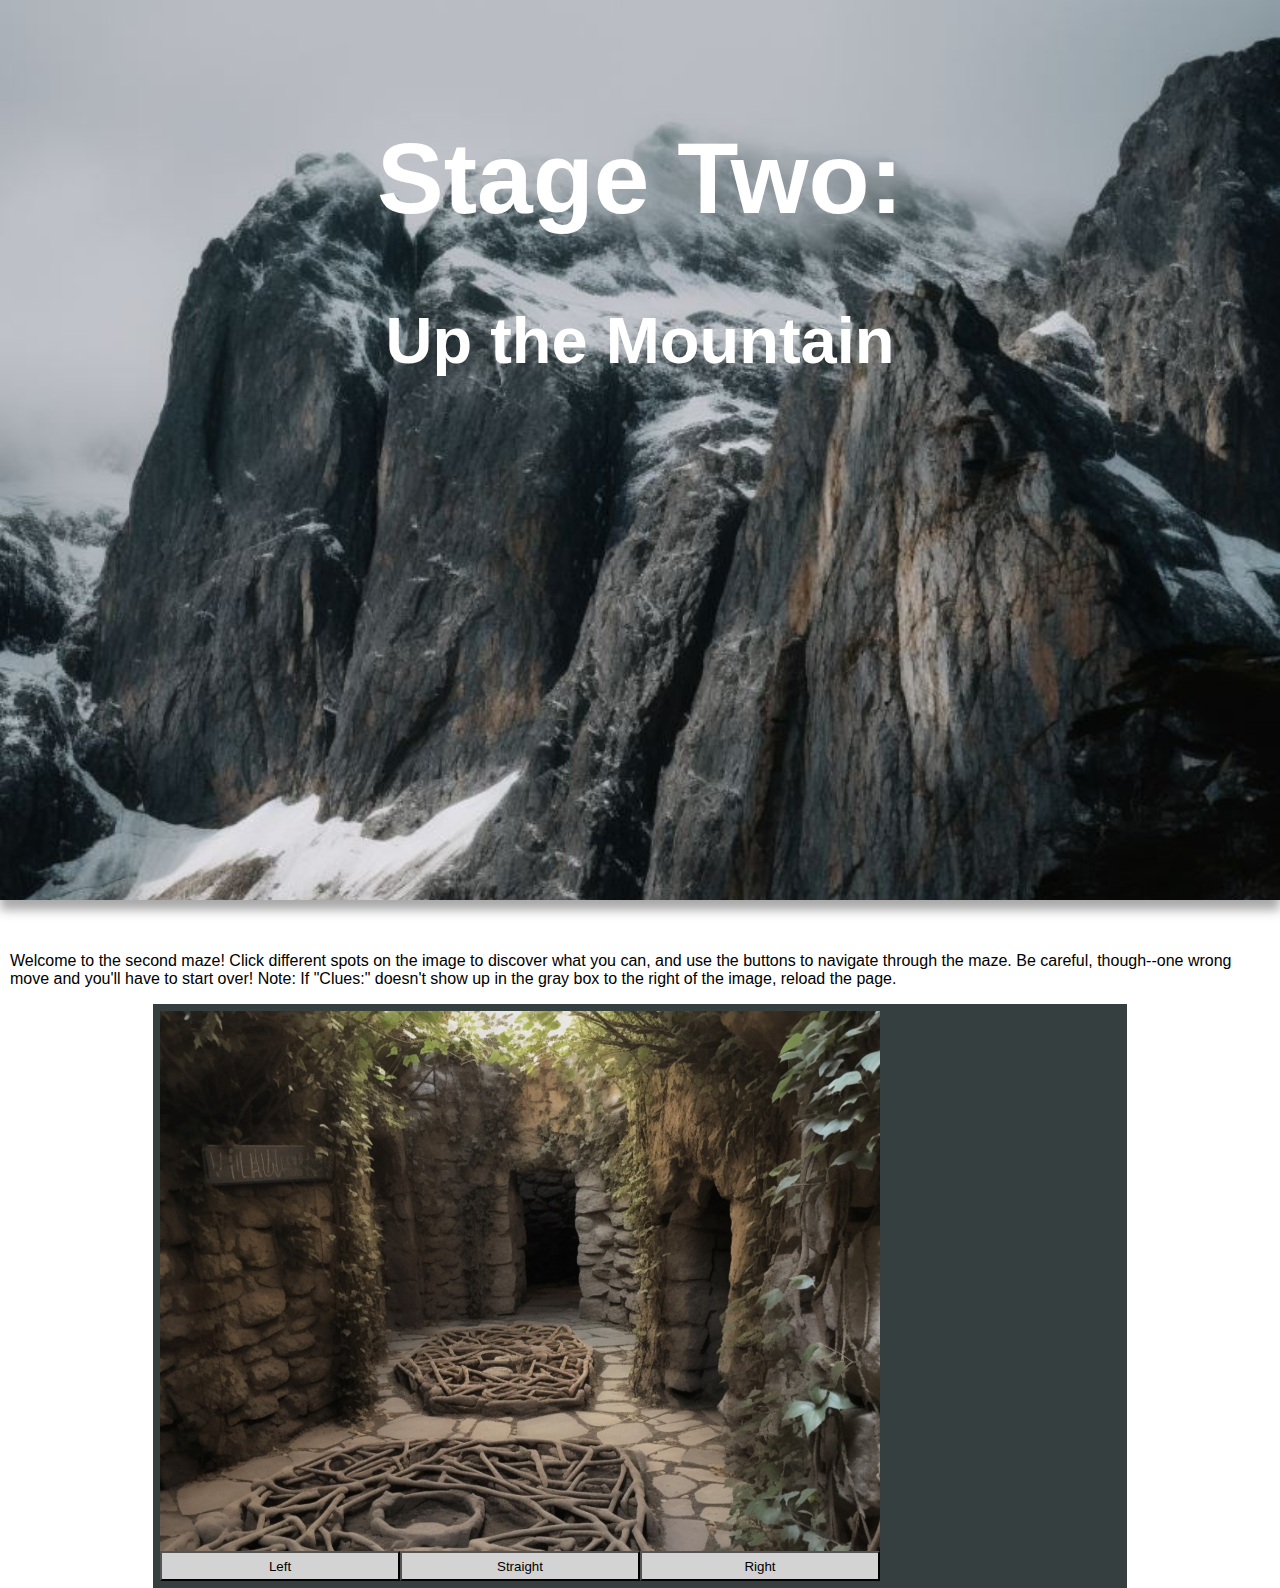
<file: SecondMaze.html>
<!DOCTYPE html>
<html lang="en">
<head>
    <!--Pictures were generated by Midjourney-->
    <meta charset="UTF-8">
    <meta name="viewport" content="width=device-width, initial-scale=1.0">
    <title>Second Maze</title>
    <style>
        body{
            margin: 0;
            padding: 0;
            font-family:'Gill Sans', 'Gill Sans MT', Calibri, 'Trebuchet MS', sans-serif;
        }
        h1, h2, .display{
            margin-left: auto;
            margin-right: auto;
        }
        h1{
            font-size: 100px;
            color: white;
        }
        h2{
            font-size: 65px;
            color: white;
        }
        button{
            background-color:lightgray;
        }
        button:hover{
            background-color:rgb(168, 168, 173);
            color: white;
        }

        .title{
            background-image: url(Cliffs.JPG);
            background-attachment: fixed;
            background-repeat: no-repeat;
            background-size: cover;
            top: 0;
            height:  100vh;
            box-shadow: 0px 10px 10px darkgrey;
        }

        .display{
            display: grid;
            grid-template-rows:  repeat(2, 1fr);
            grid-template-columns:  repeat(4, 1fr);
            width: 75%;
            border: 7px solid rgb(53, 63, 63);
            background-color: rgb(53, 63, 63);
            min-width: 250px;
        }
        #mazeImage{
            grid-row-start: 1;
            grid-row-end: 3;
            grid-column-start: 1;
            grid-column-end: 4;
            width: 100%;
        }
        #left{
            grid-row-start: 3;
            grid-row-end: 4;
            grid-column-start: 1;
            grid-column-end: 2;
            min-height: 30px;
            max-height: 40px;
        } 
        #straight{
            grid-row-start: 3;
            grid-row-end: 4;
            grid-column-start: 2;
            grid-column-end: 3;
            min-height: 30px;
            max-height: 40px;
        } 
        #right{
            grid-row-start: 3;
            grid-row-end: 4;
            grid-column-start: 2;
            grid-column: 3;
            min-height: 30px;
            max-height: 40px;
        }
        .sidepanel{
            grid-row-start: 1;
            grid-row-end: 3;
            grid-column-start: 4;
            grid-column-end: 5;
            background-color:rgb(53, 63, 63);
            color: white;
            overflow: auto;
            overflow-x: hidden;
        }
        #notes{
            max-width: 100%;
            min-width: 80%;
            min-height: 25%;
            max-height: 45%;
            visibility: hidden;
        }
        #key{
            background-color: white;
            color: black;
            max-width: 90%;
            min-width: 80%;
            min-height: 25%;
            max-height: 45%;
            visibility: hidden;
            overflow: auto;
        }

        .instructions{
            margin: 10px;
        }

    </style>
</head>
<body>
    <div class="title">
        <br>
        <br>
        <br>
        <h1 align="center">Stage Two:</h1>
        <h2 align = "center">Up the Mountain</h2>
        <br>
    </div>
    <br>
    <br>
    <div class="instructions">
        <p margin="20px">Welcome to the second maze!  Click different spots on the image to discover what you can, and use the buttons to navigate through the maze.  Be careful, though--one wrong move and you'll have to start over!  Note:  If "Clues:" doesn't show up in the gray box to the right of the image, reload the page.</p>
    </div>

    <div class="display" align="center">
        <img id="mazeImage" src="GrayOneFinal.JPG">
        <button id="left" >Left</button>
        <button id="straight">Straight</button>
        <button id="right">Right</button>
        <div class="sidepanel" id="sidePanel">
            <p>Clues:  </p>
            <textarea id="notes">Number-letter, shift 4 right for standard encryption:  14, 5, 3, 4, 16, 22 &#13;&#10Note:  There may be extra letters to prevent shortcuts</textarea>
            <div id="key">To use the key, find the number associated with each letter (A=1, B=2, etc.) and count through each letter in the message until you reach that number.  Do not include spaces or commas.  Once you have reached that number, write down the letter and move on to the next letter, starting at 1 again.  Once you have reached the end of the key, start over with the first letter until you reach the end of the message.Here is an example:<br>
                Key is ABC.  <b>H</b>Q<b>E</b>AB<b>LL</b>I<b>O</b> –message is “Hello”
            </div>
        </div>
    </div>



    <script defer>
        let mazeImage = document.getElementById("mazeImage");
        let notes = document.getElementById("notes");
        let key = document.getElementById("key");
        let left = document.getElementById("left");
        let straight = document.getElementById("straight");
        let right = document.getElementById("right");

        let scene = 1;
        //Fixing display
            let sidepanel = document.getElementById("sidePanel");
            sidepanel.style.maxHeight = mazeImage.height +"px";

        mazeImage.onclick = function(){
            let x = event.offsetX;
            let y = event.offsetY;
            console.log(x, y);
            console.log(mazeImage.width +", "+ mazeImage.height);
            if (scene == 1){
                //note
                if(x>0.06*mazeImage.width && x<0.23*mazeImage.width && y>0.25*mazeImage.height && y<0.32*mazeImage.height){
                    console.log("Success!");
                    notes.style.visibility = "visible";
                }
            }
            if (scene == 2){
                //notes
                if(x>0.51*mazeImage.width && x<0.57*mazeImage.width && y>0.25*mazeImage.height && y<0.35*mazeImage.height){
                    notes.style.visibility = "visible";
                }
            }
            if (scene == 3){
                //notes
                if(x>0 && x<0.05*mazeImage.width && y>0.17*mazeImage.height && y<0.29*mazeImage.height){
                    notes.style.visibility = "visible";
                }
            }
            if (scene == 4){
                //notes
                if(x>0.4*mazeImage.width && x<0.44*mazeImage.width && y>0.15*mazeImage.height && y<0.2*mazeImage.height){
                    notes.style.visibility = "visible";
                }
                //clue--next round
                if(x>0.4*mazeImage.width && x<0.44*mazeImage.width && y>0.03*mazeImage.height && y<0.09*mazeImage.height){
                    key.style.visibility = "visible";
                }
            }
        }

        let fail = function(){
            scene = 100;
            mazeImage.src = 'DeadEndThree.JPG';
            notes.style.visibility = "visible";
            key.style.visibility = "hidden";
            notes.value = "Sorry, it looks like you hit a dead end!  Refresh the page to try again.";
            left.style.visibility = "hidden";
            straight.style.visibility = "hidden";
            right.style.visibility = "hidden";
        }
        let clearInventory = function(){
            notes.style.visibility = "hidden";
            key.style.visibility = "hidden";
        }
        left.onclick = function(){//fail
            fail();
        }
        straight.onclick = function(){//fail
            fail();
        }
        right.onclick = function(){//Success!
            //Setting up the scene
            mazeImage.src = "GrayTwoFinal.JPG";
            scene = 2;
            clearInventory();
            notes.value = "Shift 2 left for standard encryption:  21, 22, 20, 3, 11, 9, 20, 22";
            //Navigation
            left.onclick = function(){//fail2
                fail();
            }
            straight.onclick = function(){//success2
                //Setting up the scene
                mazeImage.src = "GrayThreeFinal.JPG";
                scene = 3;
                clearInventory();
                notes.value = "Shift 3 right for standard encryption:  2, 15, 9, 2, 3, 17";
                //Navigation
                left.onclick = function(){//success3
                    //Setting up the scene
                    mazeImage.src = "GrayFourFinal.JPG";
                    scene = 4;
                    clearInventory();
                    notes.value = "Shift 15 right for standard encryption:  10, 3, 20, 18, 19, 5 \nShift 1 left:  20, 16, 14, 6, 21, 9, 10, 15, 8 / 10, 14, 17, 16, 19, 21, 2, 15, 21 / 10, 20 / 9, 6, 19, 6 / 4, 13, 10, 4, 12 / 8, 16, 13, 5 / 19, 6, 4, 21, 2, 14, 8, 13, 6";
                    //Navigation
                    left.onclick = function(){//fail4
                        fail();
                    }
                    straight.onclick = function(){//fail4
                        fail();
                    }
                    right.onclick = function(){//Success!!
                        mazeImage.src = "GrayEnd.JPG";
                        scene = 5;
                        clearInventory();
                        notes.style.visibility = "visible";
                        notes.value = "Congratulations, you have completed stage two of the maze!  Click the link to continue.";
                        left.style.visibility = "hidden";
                        straight.innerHTML = "<a href='https://lainey-moffett.github.io/SavingWinterTwo/ThirdMaze'>Click here to move on</a>";
                        right.style.visibility = "hidden";
                        straight.onclick = function(){
                            console.log("Make sure you are clicking the text of the button");
                        }

                    }
                }
                straight.onclick = function(){//fail3
                    fail();
                }
                right.onclick = function(){//fail3
                    fail();
                }

            }
            right.onclick = function(){//fail2
                fail();
            }
        }

    </script>
</body>
</html>
</file>
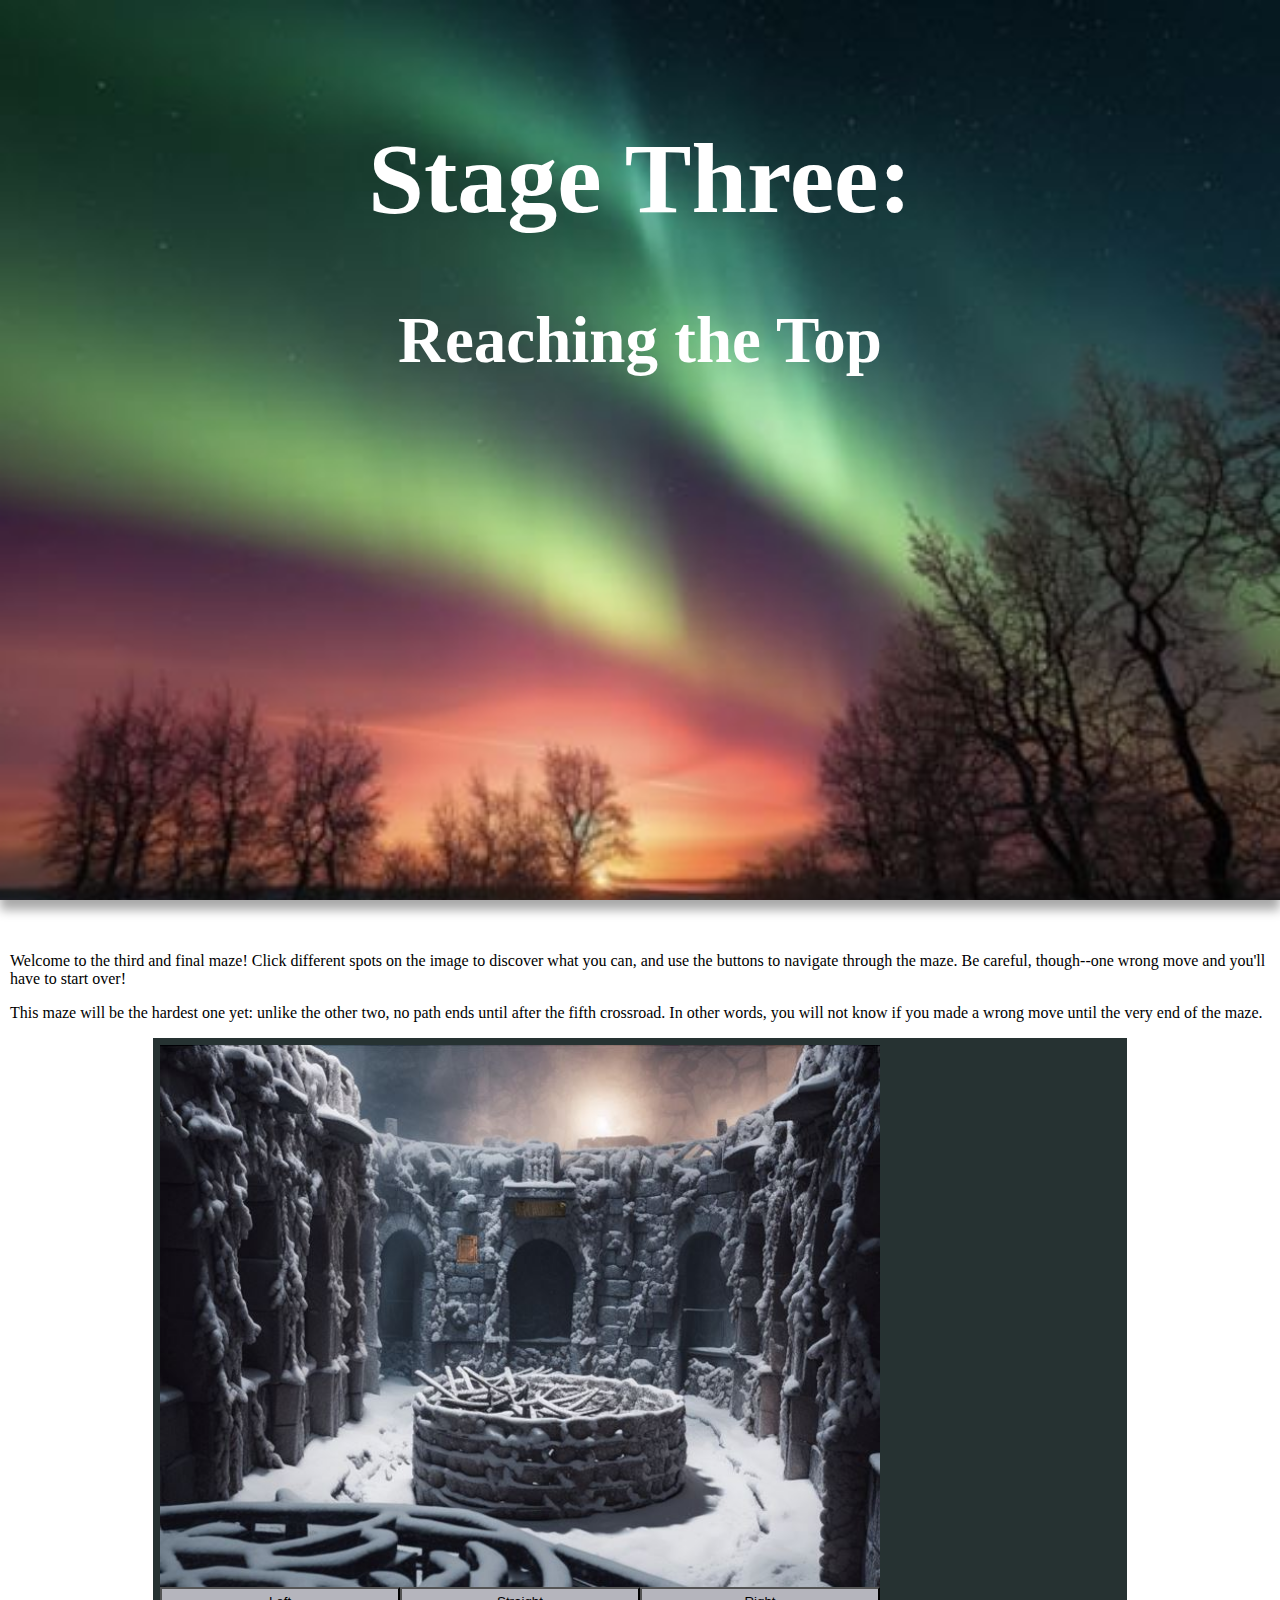
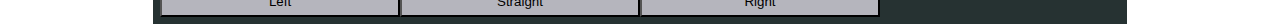
<file: ThirdMaze.html>
<!DOCTYPE html>
<html lang="en">
<head>
    <!--Pictures were generated by Midjourney-->
    <meta charset="UTF-8">
    <meta name="viewport" content="width=device-width, initial-scale=1.0">
    <title>Third Maze</title>
    <style>
        body{
            margin: 0;
            padding: 0;
            font-family:'Times New Roman', Times, serif;
        }
        h1, h2, .display{
            margin-left: auto;
            margin-right: auto;
        }
        h1{
            font-size: 100px;
            color: white;
        }
        h2{
            font-size: 65px;
            color: white;
        }
        button{
            background-color:rgb(181, 181, 189);
        }
        button:hover{
            background-color:rgb(127, 127, 135);
            color: white;
        }

        .title{
            background-image: url(Aurora.JPG);
            background-attachment: fixed;
            background-repeat: no-repeat;
            background-size: cover;
            top: 0;
            height:  100vh;
            box-shadow: 0px 10px 10px darkgrey;
        }

        .display{
            display: grid;
            grid-template-rows:  repeat(2, 1fr);
            grid-template-columns:  repeat(4, 1fr);
            width: 75%;
            border: 7px solid rgb(38, 50, 50);
            background-color: rgb(38, 50, 50);
            min-width: 250px;
        }
        #mazeImage{
            grid-row-start: 1;
            grid-row-end: 3;
            grid-column-start: 1;
            grid-column-end: 4;
            width: 100%;
        }
        #left{
            grid-row-start: 3;
            grid-row-end: 4;
            grid-column-start: 1;
            grid-column-end: 2;
            min-height: 30px;
            max-height: 40px;
        } 
        #straight{
            grid-row-start: 3;
            grid-row-end: 4;
            grid-column-start: 2;
            grid-column-end: 3;
            min-height: 30px;
            max-height: 40px;
        } 
        #right{
            grid-row-start: 3;
            grid-row-end: 4;
            grid-column-start: 2;
            grid-column: 3;
            min-height: 30px;
            max-height: 40px;
        }
        .sidepanel{
            grid-row-start: 1;
            grid-row-end: 3;
            grid-column-start: 4;
            grid-column-end: 5;
            background-color:rgb(38, 50, 50);
            color: white;
            overflow: auto;
            overflow-x: hidden;
        }
        #notes{
            max-width: 100%;
            min-width: 90%;
            min-height: 25%;
            max-height: 45%;
            visibility: hidden;
        }
        #key{
            background-color: white;
            color: black;
            max-width: 90%;
            min-width: 80%;
            min-height: 25%;
            max-height: 45%;
            visibility: hidden;
            overflow: auto;
        }

        .instructions{
            margin: 10px;
        }

    </style>
</head>
<body>
    <div class="title">
        <br>
        <br>
        <br>
        <h1 align="center">Stage Three:</h1>
        <h2 align = "center">Reaching the Top</h2>
        <br>
    </div>
    <br>
    <br>
    <div class="instructions">
        <p margin="20px">Welcome to the third and final maze!  Click different spots on the image to discover what you can, and use the buttons to navigate through the maze.  Be careful, though--one wrong move and you'll have to start over!</p>
        <p>This maze will be the hardest one yet:  unlike the other two, no path ends until after the fifth crossroad.  In other words, you will not know if you made a wrong move until the very end of the maze.</p>
    </div>

    <div class="display" align="center">
        <img id="mazeImage" src="GrayOneFinal.JPG">
        <button id="left" class="button">Left</button>
        <button id="straight" class="button">Straight</button>
        <button id="right" class="button">Right</button>
        <div class="sidepanel" id="sidePanel">
            <p>Clues:  </p>
            <textarea id="notes">SEAL HARES SLEPT A SPELL&#13;&#10SIGH AS A LIGHT FELL&#13;&#10STARS RISE, ALL ARE RIGHT&#13;&#10RISE STARS, RAISE A SIGHT
            </textarea>
            <div id="key">KEY – Each correct letter is the first letter of one of the directions (left, right, straight)
                <br>So how is the KEY a key to that weird poem?
                <br>Hint:  You found the decoding instructions in the trek up the mountain (stage two), right?
            </div>
        </div>
    </div>



    <script defer>
        
let left = document.getElementById("left");
let straight = document.getElementById("straight");
let right = document.getElementById("right");
let buttons = document.querySelectorAll(".button");//MAKE BUTTON CLASS
let mazeImage = document.getElementById("mazeImage");
let notes = document.getElementById("notes");
let scene = 1;
        //First, fixing display
        let sidepanel = document.getElementById("sidePanel");
        sidepanel.style.maxHeight = mazeImage.height +"px";


//Clicking for clues
mazeImage.onclick = function(){
    let x = event.offsetX;
    let y = event.offsetY;
    console.log(x, y);
    console.log(mazeImage.width +", "+ mazeImage.height);
    if (scene == 1){
        //clue
        if(x>0.49*mazeImage.width && x<0.56*mazeImage.width && y>0.29*mazeImage.height && y<0.31*mazeImage.height){
            console.log("Success!");
            key.style.visibility = "visible";
        }
        //notes
        if(x>0.41*mazeImage.width && x<0.44*mazeImage.width && y>0.35*mazeImage.height && y<0.40*mazeImage.height){
            notes.style.visibility = "visible";
        }
    }
}

let fail = function(){
    scene = 100;
    mazeImage.src = 'DeadEndOne.JPG';
    notes.style.visibility = "visible";
    key.style.visibility = "hidden";
    notes.value = "Sorry, it looks like you hit a dead end!  Refresh the page to try again.";
    left.style.visibility = "hidden";
    straight.style.visibility = "hidden";
    right.style.visibility = "hidden";
}
let clearInventory = function(){
    notes.style.visibility = "hidden";
    key.style.visibility = "hidden";
}

//Initializing counter
class values{
    value = 0;
}

let value = new values(0);

//Declaring event handlers
let clickOne;
let clickTwo;
let clickThree;
let clickFour;
let clickFive;

//Results of each choice
let choice = function(crossroad, event, correctButton){
    let button = event.target; //accesses the button element that triggered the function
    if(button.id == correctButton){ 
        console.log("Correct!"); 
        value.value += 1;
    }
    else{
        console.log("Incorrect.");
        value.value -= 1;
    }
    
    if(value.value != -10){
        if (crossroad == 1) {
            buttons.forEach(button =>{
                button.removeEventListener("click", clickOne); 
            });
            crossroadTwo();}
        if (crossroad == 2) {
            buttons.forEach(button =>{
                button.removeEventListener("click", clickTwo); 
            });
            crossroadThree();
        }
        if (crossroad == 3){
            buttons.forEach(button =>{
                button.removeEventListener("click", clickThree); 
            });
            crossroadFour();
        }
        if (crossroad == 4){
            buttons.forEach(button =>{
                button.removeEventListener("click", clickFour); 
            });
            crossroadFive();
        }
        if (crossroad == 5){
            buttons.forEach(button =>{
                button.removeEventListener("click", clickFive); 
            });
            end();
        }
    }
}

let crossroadOne = function(){
    //Setting up the scene
    scene = 1;
    mazeImage.src = "SnowOneFinal.JPG";

    //Navigation (see choice function)
    clickOne = (event) => choice(1, event, "left");

    buttons.forEach(button=>{//need to figure this out
        button.addEventListener("click", clickOne);
    });
}
let crossroadTwo = function(){
    //Setting up the scene
    scene = 2;
    mazeImage.src = "SnowTwo.JPG";

    //Navigation (see choice function)
    clickTwo = (event) => choice(2, event, "straight");

    buttons.forEach(button=>{//need to figure this out
        button.addEventListener("click", clickTwo);
    });
}

let crossroadThree = function(){
    //Setting up the scene
    scene = 3;
    mazeImage.src = "SnowThree.JPG";

    //Navigation (see choice function)
    clickThree = (event) => choice(3, event, "straight");

    buttons.forEach(button=>{//need to figure this out
        button.addEventListener("click", clickThree);
    });
}

let crossroadFour = function(){
    //Setting up the scene
    scene = 4;
    mazeImage.src = "SnowFour.JPG";

    //Navigation (see choice function)
    clickFour = (event) => choice(4, event, "right");

    buttons.forEach(button=>{//need to figure this out
        button.addEventListener("click", clickFour);
    });
}

let crossroadFive = function(){
    //Setting up the scene
    scene = 5;
    mazeImage.src = "SnowFive.JPG";

    //Navigation (see choice function)
    clickFive = (event) => choice(5, event, "right");

    buttons.forEach(button=>{//need to figure this out
        button.addEventListener("click", clickFive);
    });
}

let end = function(){
    //If successful
    if(value.value == 5){
        mazeImage.src = "SnowEnd.JPG";
        scene = 5;
        key.style.visibility = "hidden";
        notes.style.visibility = "visible";
        notes.value = "You’ve now caught up to the Winter Grinch, but instead of just surrendering, he proposes a friendly game of tic tac toe. If you win, winter is saved. No pressure! Click the link below to move on.";
        left.style.visibility = "hidden";
        straight.innerHTML = "<a href='https://lainey-moffett.github.io/SavingWinterTwo/TicTacToe/index.html'>Click here to move on</a>";
        right.style.visibility = "hidden";
    }
    //If not successful (fail)
    else{
        fail();
    }
}

    crossroadOne();
    </script>
</body>
</html>
</file>
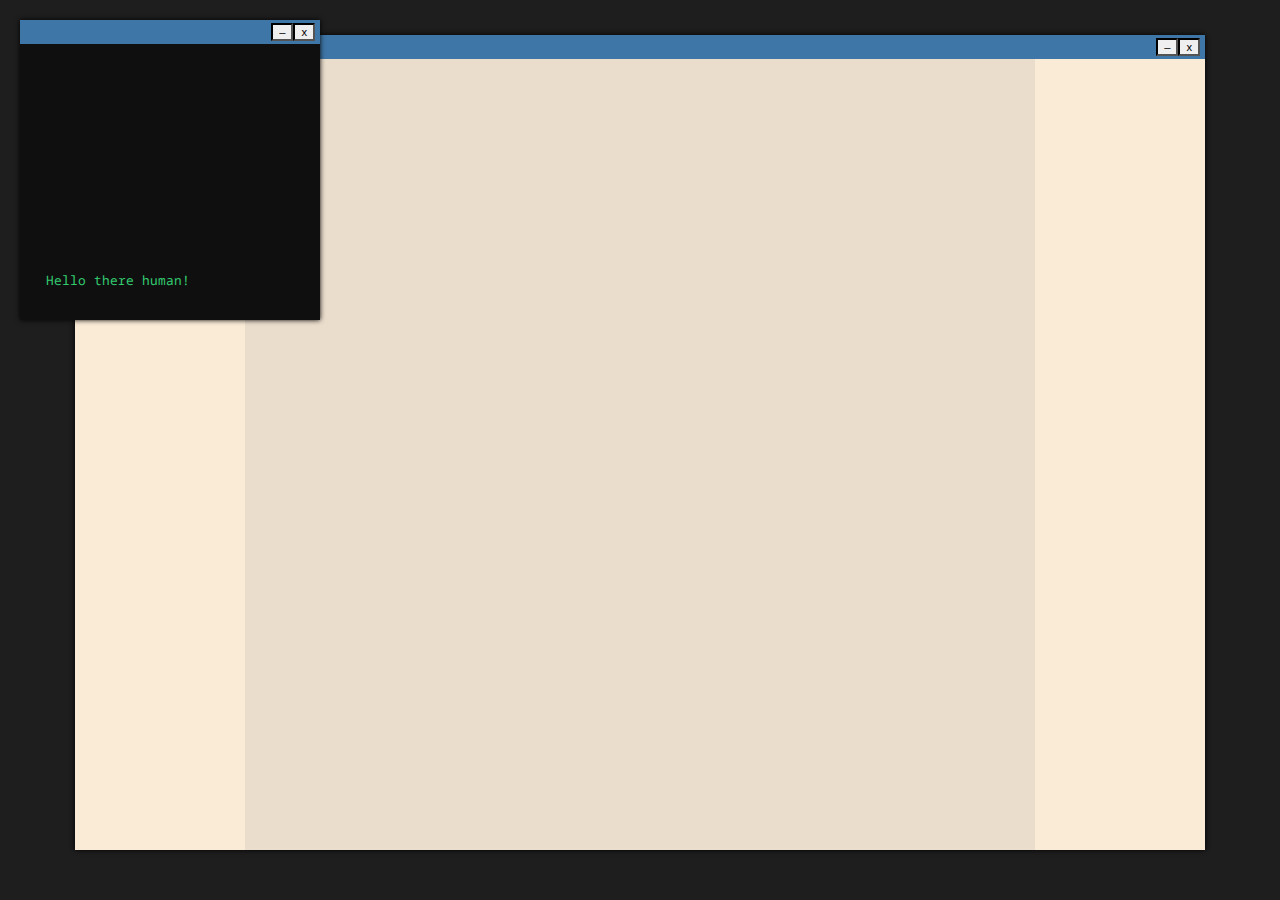
<file: TicTacToe/tictactoe.html>
<!DOCTYPE html>
<html lang="en">
<head>
    <meta charset="UTF-8">
    <meta name="viewport" content="width=device-width, initial-scale=1.0">
    <title>Tic Tac Toe</title>
    
    
    <template id="_Box">
        <div >
            
        </div>
    </template>

    <template id="_Terminal">
        <div>
            <div>
                <span class="terminal_text">
                </span>
                <span class="loading_ellipsis">...</span>
            </div>
        </div>
        
    </template>

    <template id="_Window">
            <header>
                <div class="window_title">
                    
                </div>
                <button>–</button>
                <button>x</button>
            </header>
    </template>

    <script src="CTicTacToe.js"></script>
    <script src="ui.js"></script>
    <script src="game.js"></script>
    <link rel="stylesheet" type="text/css" href="style.css" />

</head>
<body>


    <iup-window id="board_window">
        <div>
            <iup-board></iup-board>
        </div>
    </iup-window>
    <iup-window id="terminal_window">
        <div>
            <iup-terminal id="typing_terminal">
            </iup-terminal>
        </div>
    </iup-window>
    <iup-terminal id="main_terminal">
    </iup-terminal>
</body>
</html>
</file>
<file: TicTacToe/style.css>
@font-face {
    font-family: 'Terminal';
    src: url(NotoSansMono-Regular.ttf) format('truetype');
  }

:root{
    --ellipsis-loading-speed:.95s;
}

html, body{
    padding: 0;
    margin: 0;
    width: 100%;
    height: 100%;
    background-color: #1e1e1e;
    font-family: 'Terminal';
}

/*Board*/

iup-box{
    display: block;
    width: calc(100% - 40px);
    height: calc(100% - 40px);
    padding: 20px;
}

iup-box > div {
    width: 100%;
    height: 100%;
    background-size: contain;
    background-repeat: no-repeat;
    background-position: center;
}

.snowman {
    background-image: url("snowman.png");
}


.snowflake {
    background-image: url("snowflake.png");
}

iup-box > div > img{
    width: 100%;
    height: 100%;
}


iup-board {
    display: block;
    height: 100%;
    width: 100%;
}

iup-board > div {
    display: grid;
    grid-template-columns: auto;
    grid-template-rows: auto;
    height: 100%;
    width: 100%;
}


/*Terminal*/

iup-terminal {
    display: block;
    height: 100%;
    background-color: #0f0f0f;
}

iup-terminal > div {
    height: calc(100% - 4em);
    width: calc(100% - 4em);
    padding: 2em;

    font-family: 'Terminal';
    font-size: .8em;
    text-overflow:ellipsis;

    color: hsl(144, 60%, 50%);

    display: flex;
    flex-direction: column;
    
    justify-content: flex-end;
    
}

iup-terminal.nowrap > div > div > span.terminal_text{
    width: 100%;
    display: inline-block;
    overflow: hidden;
    white-space: nowrap;
    text-overflow:ellipsis;
}


.loading_ellipsis{
    display: inline-block;
    vertical-align: bottom;
}

.loading_ellipsis {
    overflow: hidden;
    max-width: 0;
    animation: loading_ellipsis steps(4 , end) var(--ellipsis-loading-speed) infinite;
}

@keyframes loading_ellipsis {
    to {
        max-width: 4ch;
    }
}

@-webkit-keyframes loading_ellipsis {
    to {
        max-width: 4ch;
    }
}


/*Windows*/
iup-window {
    display: block;
    background-color: antiquewhite;

    width: 200px;
    height: 200px;
}

iup-window > header{
    width: calc(100% - 10px);
    height: 1.5em;
    padding-left: 5px;
    padding-right: 5px;
    background-color: rgb(62, 118, 167);
    display: flex;
    justify-content: flex-end;
    align-items: center;
}

iup-window > header > div {
    margin-right: auto;
    overflow: hidden;
    white-space: nowrap;
    text-overflow:ellipsis;
    padding-right: 5px;
    font-size: .8em;
}

iup-window > header > button {
    border-style: inset;
    font-size: .7em;
}

iup-window > main{
    width: 100%;
    height: calc(100% - 1.5em);
}

iup-window > div{
    width: 100%;
    height: calc(100% - 1.5em);
}

.Typing {
    overflow: hidden;
    overflow-wrap: break-word;
    white-space: nowrap;
    text-overflow:clip;
    height: 1.5em;
    display: inline-block;
}

#main_terminal {
    background-color: #1e1e1e;
}

#terminal_window {
    position: absolute;
    height: calc(300px);
    width: calc(300px);
    margin-top: 20px;
    margin-left: 20px;
    box-shadow: black 0 0 5px;
}

#board_window {
    position: absolute;
    margin-top: 35px;
    margin-left: 75px;
    height: calc(100% - 85px);
    width: calc(100% - 75px *2);
    box-shadow: black 0 0 5px;
    display: flex;
    flex-direction: column;
}

#board_window > div {
    height: min(calc(100vh - 85px - 1.5em), calc(100vw - 150px));
    width: min(calc(100vh - 85px - 1.5em), calc(100vw - 150px));
    align-self: center;
}

iup-box {
    background-color: #80808021;
}

iup-box:hover {
    background-color: #808080;
    border-radius: 20px;
}
</file>
<file: ihoot1.css>
p{
    font-size:100%;
    font-weight: 100;
}
body{
    background-color: beige;
}
#key{
    color: black;
    text-decoration: none;
}
mark{
    cursor: grab;
    /*background-color: rgb(238, 238, 214);*/
    background-color: beige;
    font-size: 104%;
    text-shadow: 2px 2px rgb(219, 219, 197);

    
}
</file>
